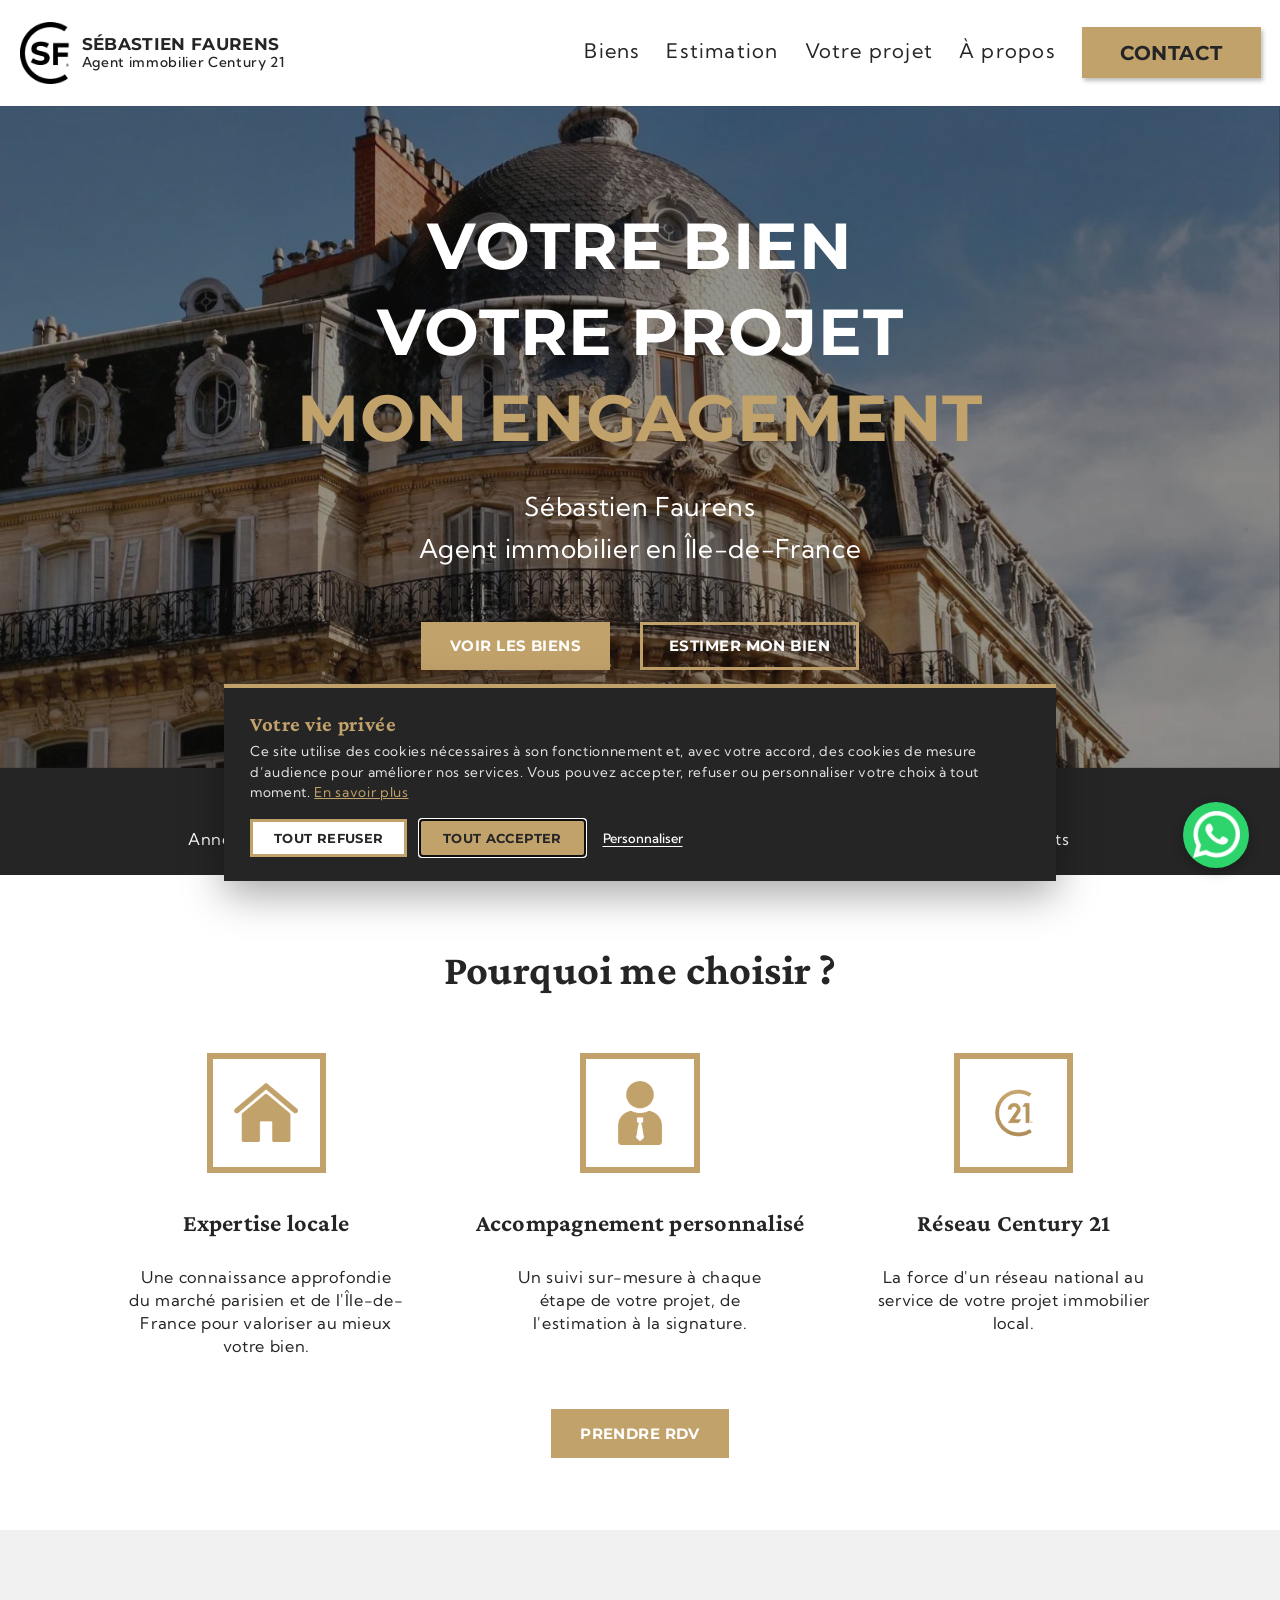
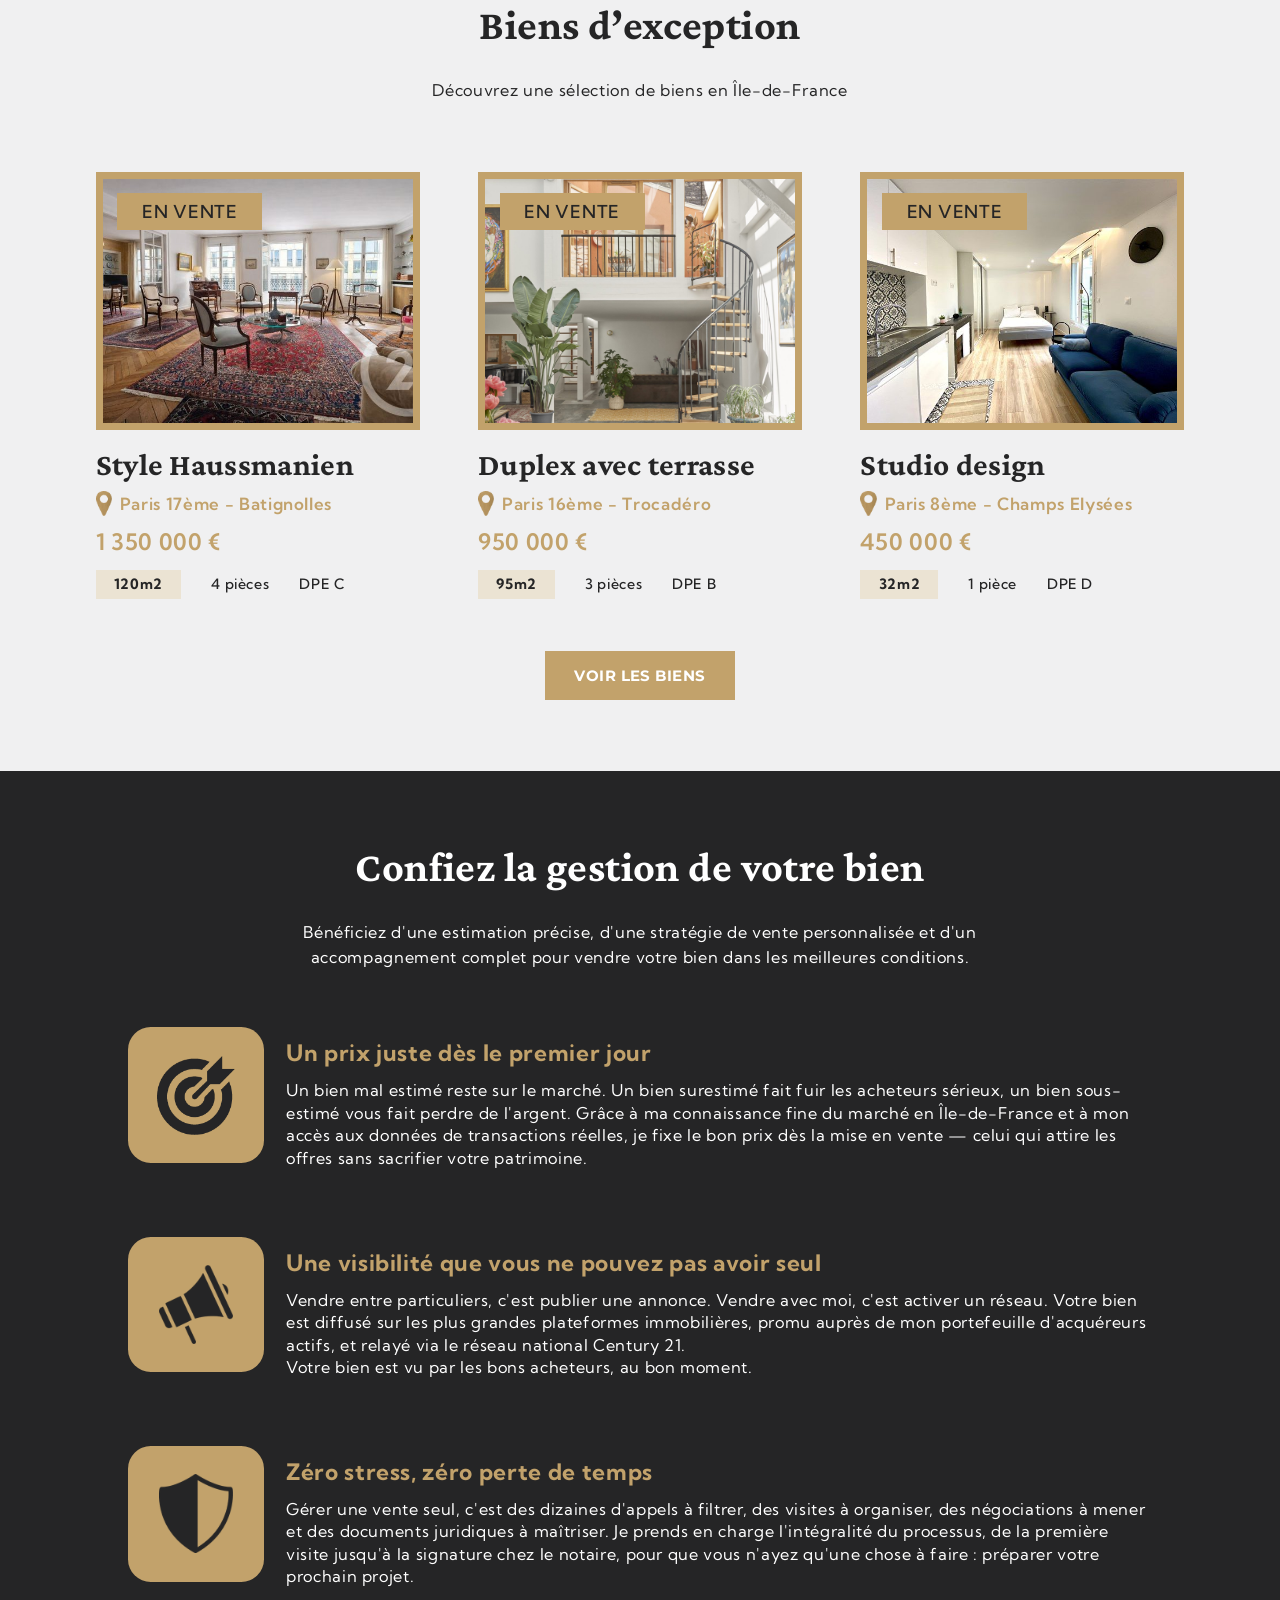
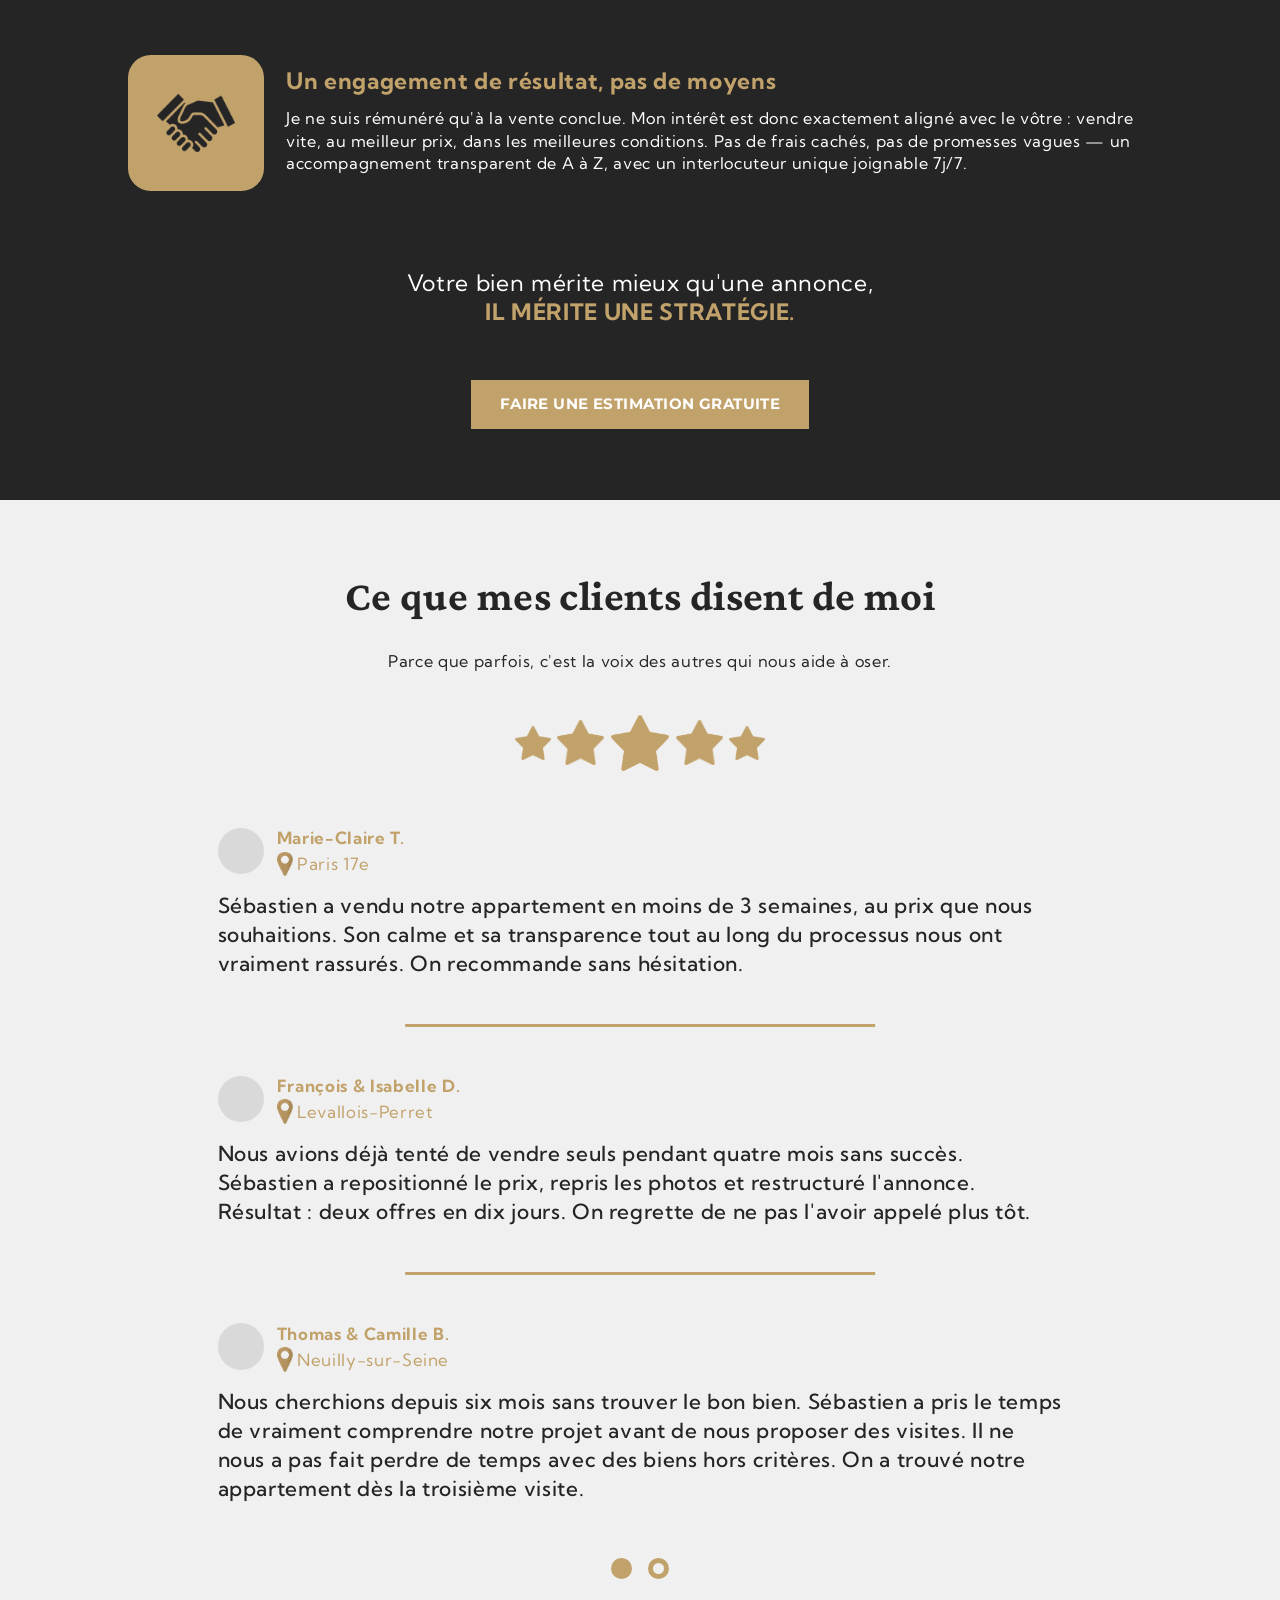
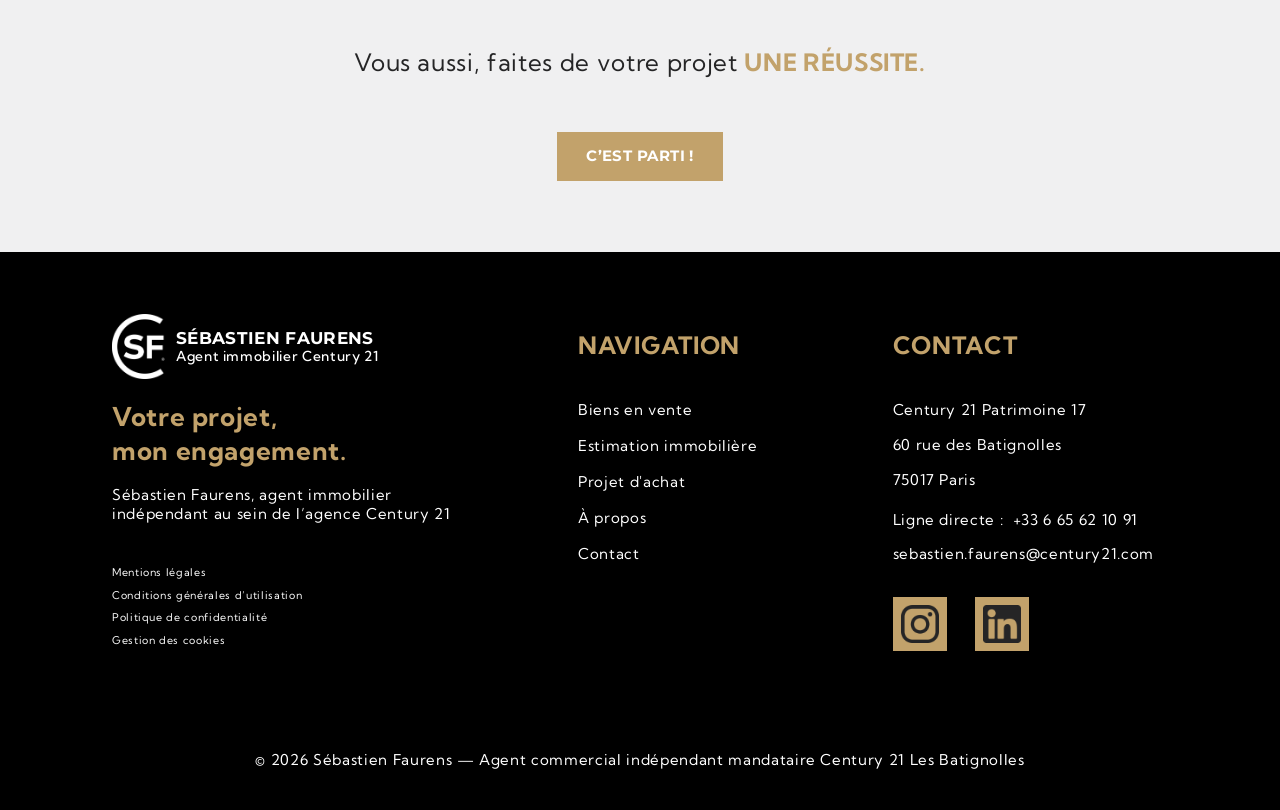
<file: index.html>
<!doctype html>
<html lang="fr">
<head>
  <meta charset="utf-8">
  <meta name="viewport" content="width=device-width, initial-scale=1">
  <title>Sébastien Faurens — Agent immobilier Century 21 à Paris et en Île-de-France</title>
  <meta name="description" content="Sébastien Faurens, agent immobilier Century 21 à Paris 17ème et en Île-de-France : vente, achat et estimation gratuite de votre bien.">
  <link rel="icon" href="assets/img/logo-sf-noir.png">
  <link rel="preload" href="assets/fonts/montserrat-latin-700-normal.woff2" as="font" type="font/woff2" crossorigin>
  <link rel="stylesheet" href="css/style.css">
</head>
<!-- Les textes et images de cette page se modifient dans le back-office (content/pages/accueil.json) -->
<body data-page="accueil" data-content="accueil" class="cms-loading">
  <header class="header" id="site-header"></header>

  <main>
    <section class="hero hero--center" data-bg="hero.image">
      <div class="container hero__content">
        <h1 class="hero__title"><span data-t="hero.titre"></span><br><span class="gold" data-t="hero.titre_or"></span></h1>
        <p class="hero__lead" data-t="hero.sous_titre"></p>
        <div class="hero__actions">
          <a href="biens.html" class="btn" data-t="hero.bouton_biens"></a>
          <a href="estimation.html" class="btn btn--outline" data-t="hero.bouton_estimation"></a>
        </div>
      </div>
    </section>

    <section class="stats" aria-label="Chiffres clés">
      <ul class="container" data-list="chiffres">
        <template><li><strong data-t="nombre"></strong><span data-t="libelle"></span></li></template>
      </ul>
    </section>

    <section class="section" id="pourquoi">
      <div class="container">
        <h2 class="title" data-t="pourquoi.titre"></h2>
        <div class="features" data-list="pourquoi.atouts">
          <template>
            <div class="feature">
              <div class="feature__icon"><img data-img="icone" alt=""></div>
              <h3 data-t="titre"></h3>
              <p data-t="texte"></p>
            </div>
          </template>
        </div>
        <div class="actions"><a href="contact.html" class="btn" data-t="pourquoi.bouton"></a></div>
      </div>
    </section>

    <section class="section section--light">
      <div class="container">
        <h2 class="title" data-t="selection.titre"></h2>
        <p class="subtitle" data-t="selection.sous_titre"></p>
        <div class="cards" id="selection"></div>
        <div class="actions"><a href="biens.html" class="btn" data-t="selection.bouton"></a></div>
      </div>
    </section>

    <section class="section section--dark">
      <div class="container">
        <h2 class="title" data-t="gestion.titre"></h2>
        <p class="subtitle" data-t="gestion.sous_titre"></p>
        <div class="benefits" data-list="gestion.avantages">
          <template>
            <div class="benefit">
              <div class="benefit__icon"><img data-img="icone" alt=""></div>
              <div>
                <h3 data-t="titre"></h3>
                <p data-t="texte"></p>
              </div>
            </div>
          </template>
        </div>
        <p class="punchline"><span data-t="gestion.phrase"></span><br><strong data-t="gestion.phrase_or"></strong></p>
        <div class="actions"><a href="estimation.html" class="btn" data-t="gestion.bouton"></a></div>
      </div>
    </section>

    <section class="section section--light">
      <div class="container">
        <h2 class="title" data-t="avis.titre"></h2>
        <p class="subtitle" data-t="avis.sous_titre"></p>
        <div class="stars" aria-label="5 étoiles sur 5">
          <img src="assets/icons/etoile.png" alt=""><img src="assets/icons/etoile.png" alt=""><img src="assets/icons/etoile.png" alt=""><img src="assets/icons/etoile.png" alt=""><img src="assets/icons/etoile.png" alt="">
        </div>
        <div class="reviews">
          <div class="reviews__list"></div>
          <div class="dots"></div>
        </div>
        <p class="cta-line"><span data-t="avis.phrase"></span> <strong data-t="avis.phrase_or"></strong></p>
        <div class="actions"><a href="contact.html" class="btn" data-t="avis.bouton"></a></div>
      </div>
    </section>
  </main>

  <footer class="footer" id="site-footer"></footer>
  <script src="js/cms.js" defer></script>
  <script src="js/layout.js" defer></script>
  <script src="js/main.js" defer></script>
  <script src="js/animations.js" defer></script>
  <script src="js/cookies.js" defer></script>
</body>
</html>
</file>
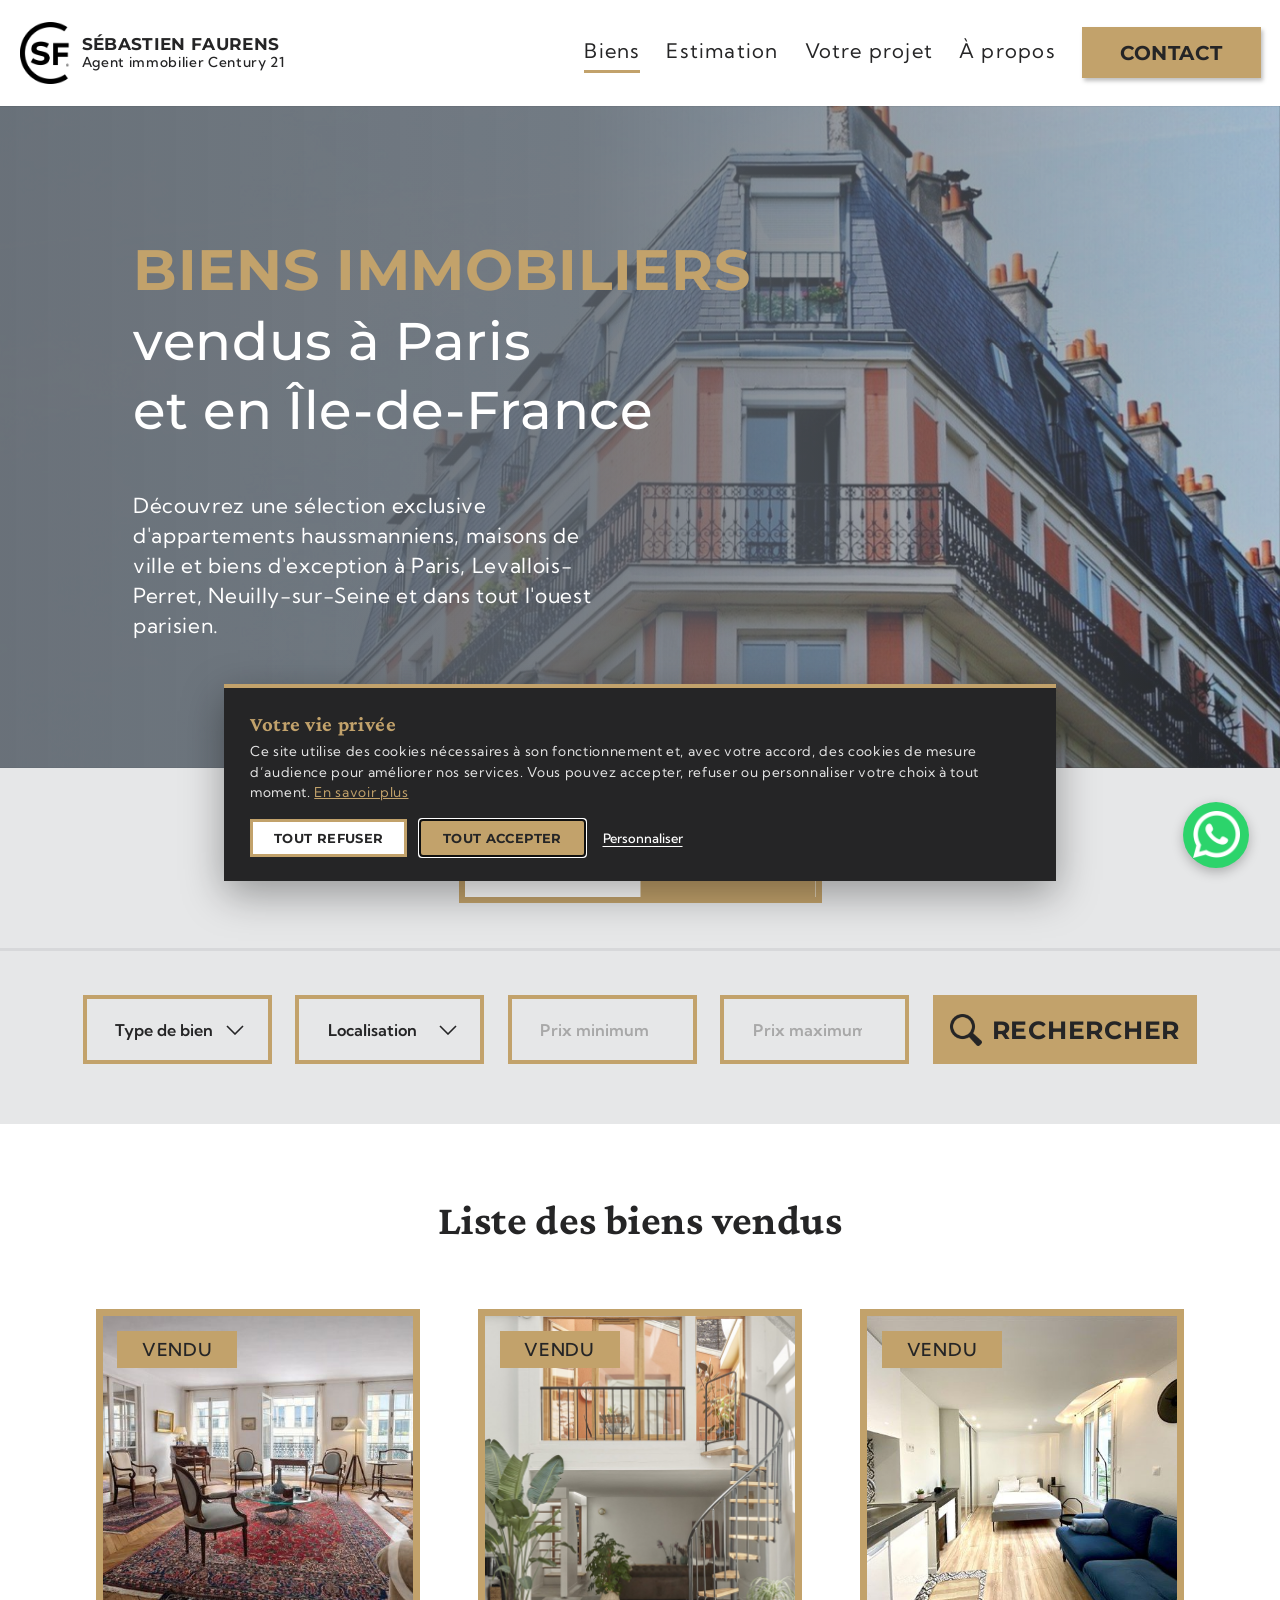
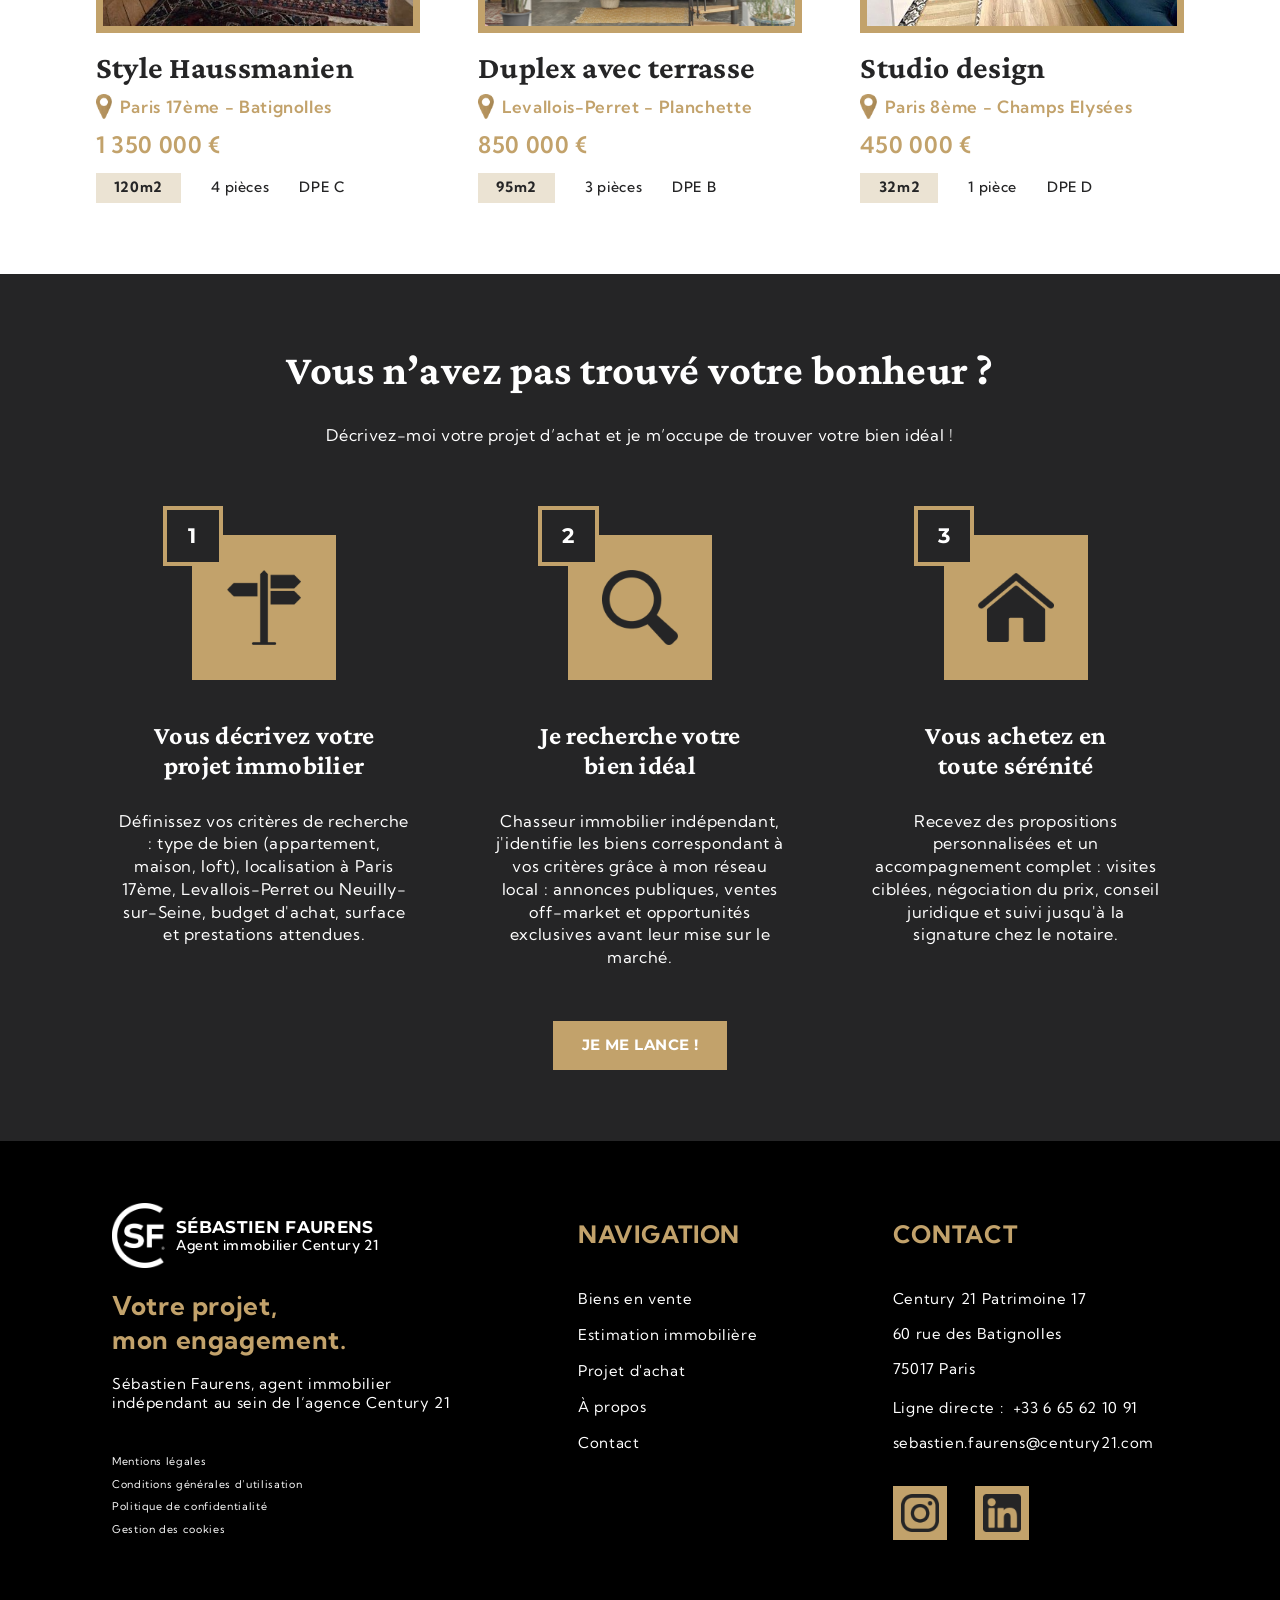
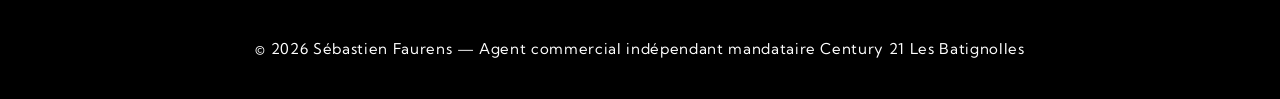
<file: biens-vendus.html>
<!doctype html>
<html lang="fr">
<head>
  <meta charset="utf-8">
  <meta name="viewport" content="width=device-width, initial-scale=1">
  <title>Biens immobiliers vendus à Paris et en Île-de-France — Sébastien Faurens</title>
  <meta name="description" content="Biens immobiliers vendus par Sébastien Faurens à Paris, Levallois-Perret, Neuilly-sur-Seine et dans l'ouest parisien.">
  <link rel="icon" href="assets/img/logo-sf-noir.png">
  <link rel="preload" href="assets/fonts/montserrat-latin-700-normal.woff2" as="font" type="font/woff2" crossorigin>
  <link rel="stylesheet" href="css/style.css">
</head>
<!-- Les textes et images de cette page se modifient dans le back-office (content/pages/biens.json) -->
<body data-page="biens" data-content="biens" class="cms-loading">
  <header class="header" id="site-header"></header>

  <main>
    <section class="hero hero--grey" data-bg="hero.image">
      <div class="container hero__content">
        <h1 class="hero__title hero__title--left"><span class="gold" data-t="hero.titre_or"></span><span class="light" data-t="hero.titre_vendus"></span></h1>
        <p class="hero__text" data-t="hero.texte"></p>
      </div>
    </section>

    <div class="tabs-band">
      <nav class="tabs is-vendus" aria-label="Statut des biens">
        <a href="biens.html" data-statut="vente">En vente</a>
        <a href="biens-vendus.html" data-statut="vendu" aria-current="page">Vendus</a>
      </nav>
      <div class="filters-band">
        <form class="filters" id="filtres" role="search">
          <label class="field-box"><span class="sr-only">Type de bien</span>
            <select name="type"><option value="">Type de bien</option></select>
          </label>
          <label class="field-box"><span class="sr-only">Localisation</span>
            <select name="ville"><option value="">Localisation</option></select>
          </label>
          <label class="field-box"><span class="sr-only">Prix minimum</span>
            <input type="number" name="min" min="0" step="10000" placeholder="Prix minimum">
          </label>
          <label class="field-box"><span class="sr-only">Prix maximum</span>
            <input type="number" name="max" min="0" step="10000" placeholder="Prix maximum">
          </label>
          <button class="btn" type="submit"><img src="assets/icons/loupe.png" alt="">Rechercher</button>
        </form>
      </div>
    </div>

    <section class="section" id="liste">
      <div class="container">
        <h2 class="title" data-t="liste.titre_vendus"></h2>
        <div class="cards cards--list" id="liste-biens" data-statut="vendu" aria-live="polite"></div>
        <nav class="pagination" id="pagination" aria-label="Pages" hidden></nav>
      </div>
    </section>

    <section class="section section--dark" id="projet">
      <div class="container">
        <h2 class="title" data-t="projet.titre"></h2>
        <p class="subtitle" data-t="projet.sous_titre"></p>
        <div class="steps" data-list="projet.etapes">
          <template>
            <div class="step-card">
              <div class="step-card__icon"><span class="step-card__num"></span><img data-img="icone" alt=""></div>
              <h3 data-t="titre"></h3>
              <p data-t="texte"></p>
            </div>
          </template>
        </div>
        <div class="actions"><a href="contact.html?projet=achat" class="btn" data-t="projet.bouton"></a></div>
      </div>
    </section>
  </main>

  <footer class="footer" id="site-footer"></footer>
  <script src="js/cms.js" defer></script>
  <script src="js/layout.js" defer></script>
  <script src="js/main.js" defer></script>
  <script src="js/animations.js" defer></script>
  <script src="js/cookies.js" defer></script>
</body>
</html>
</file>
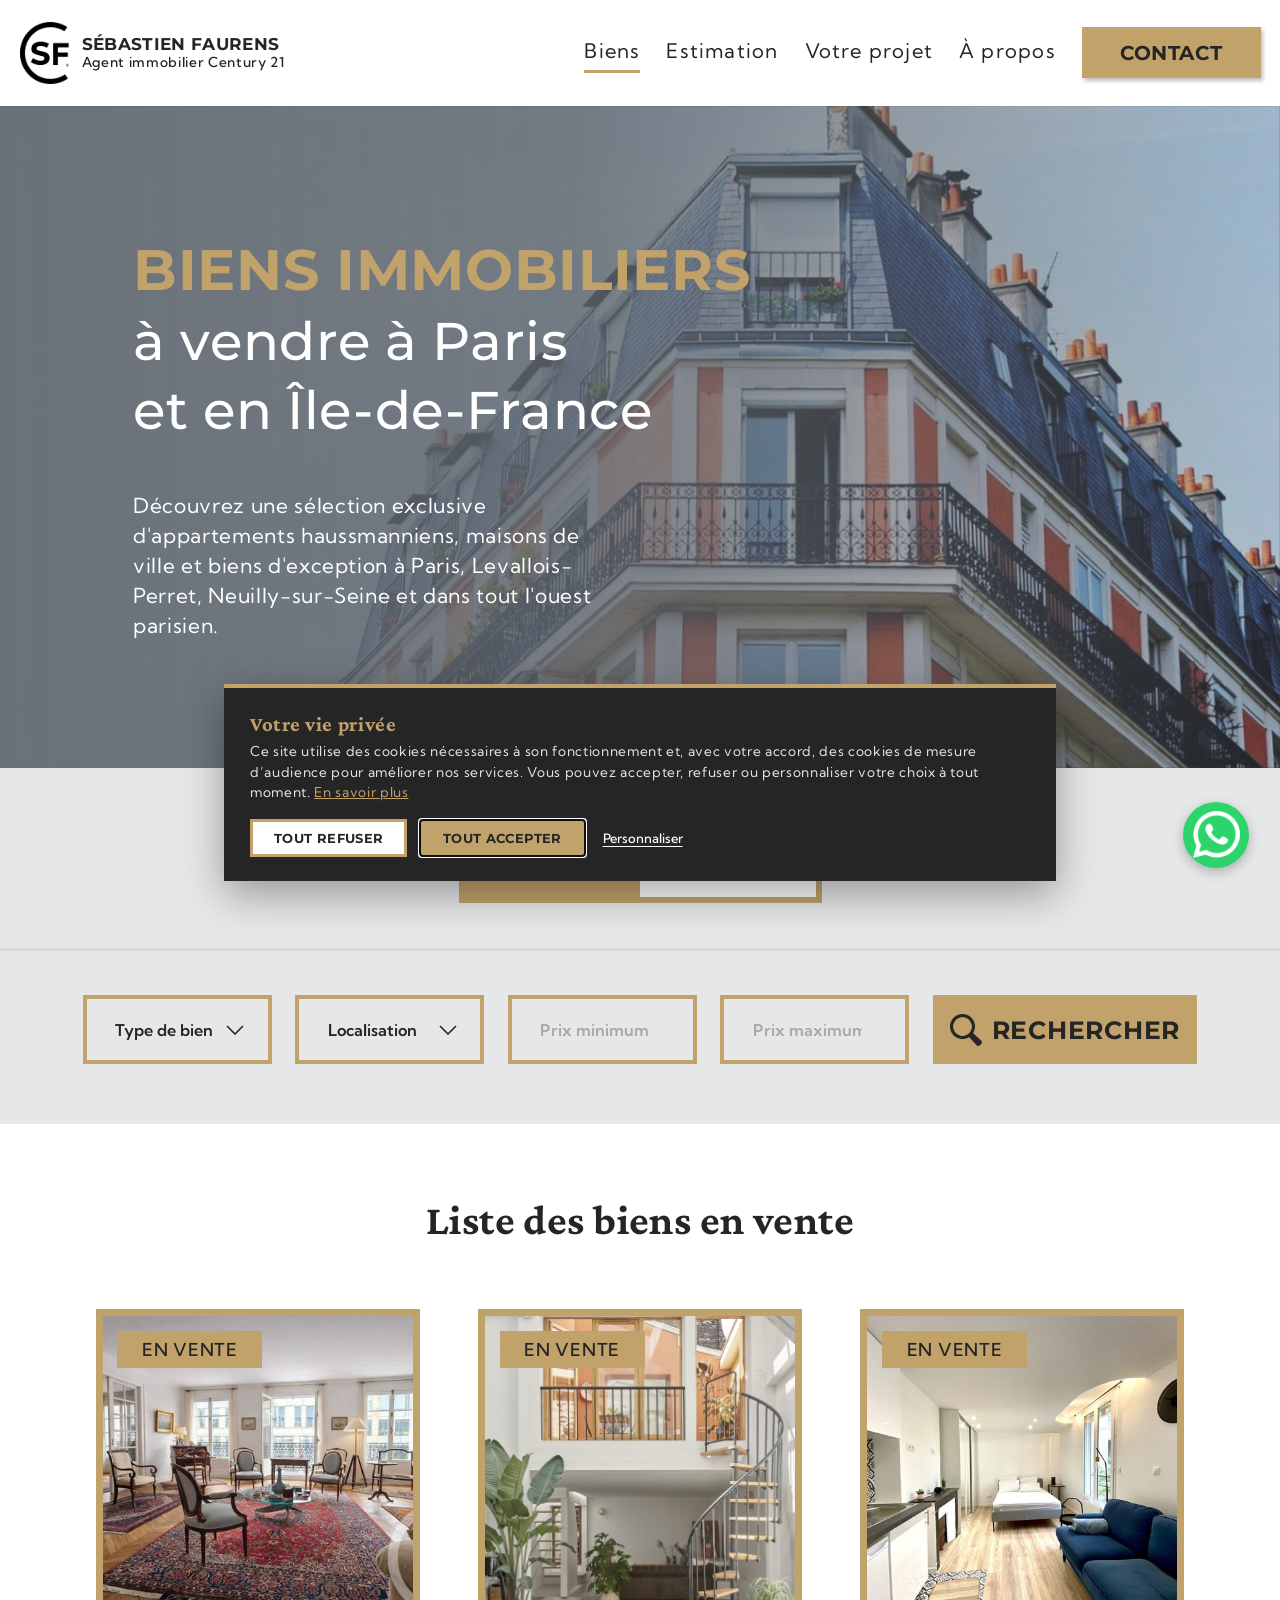
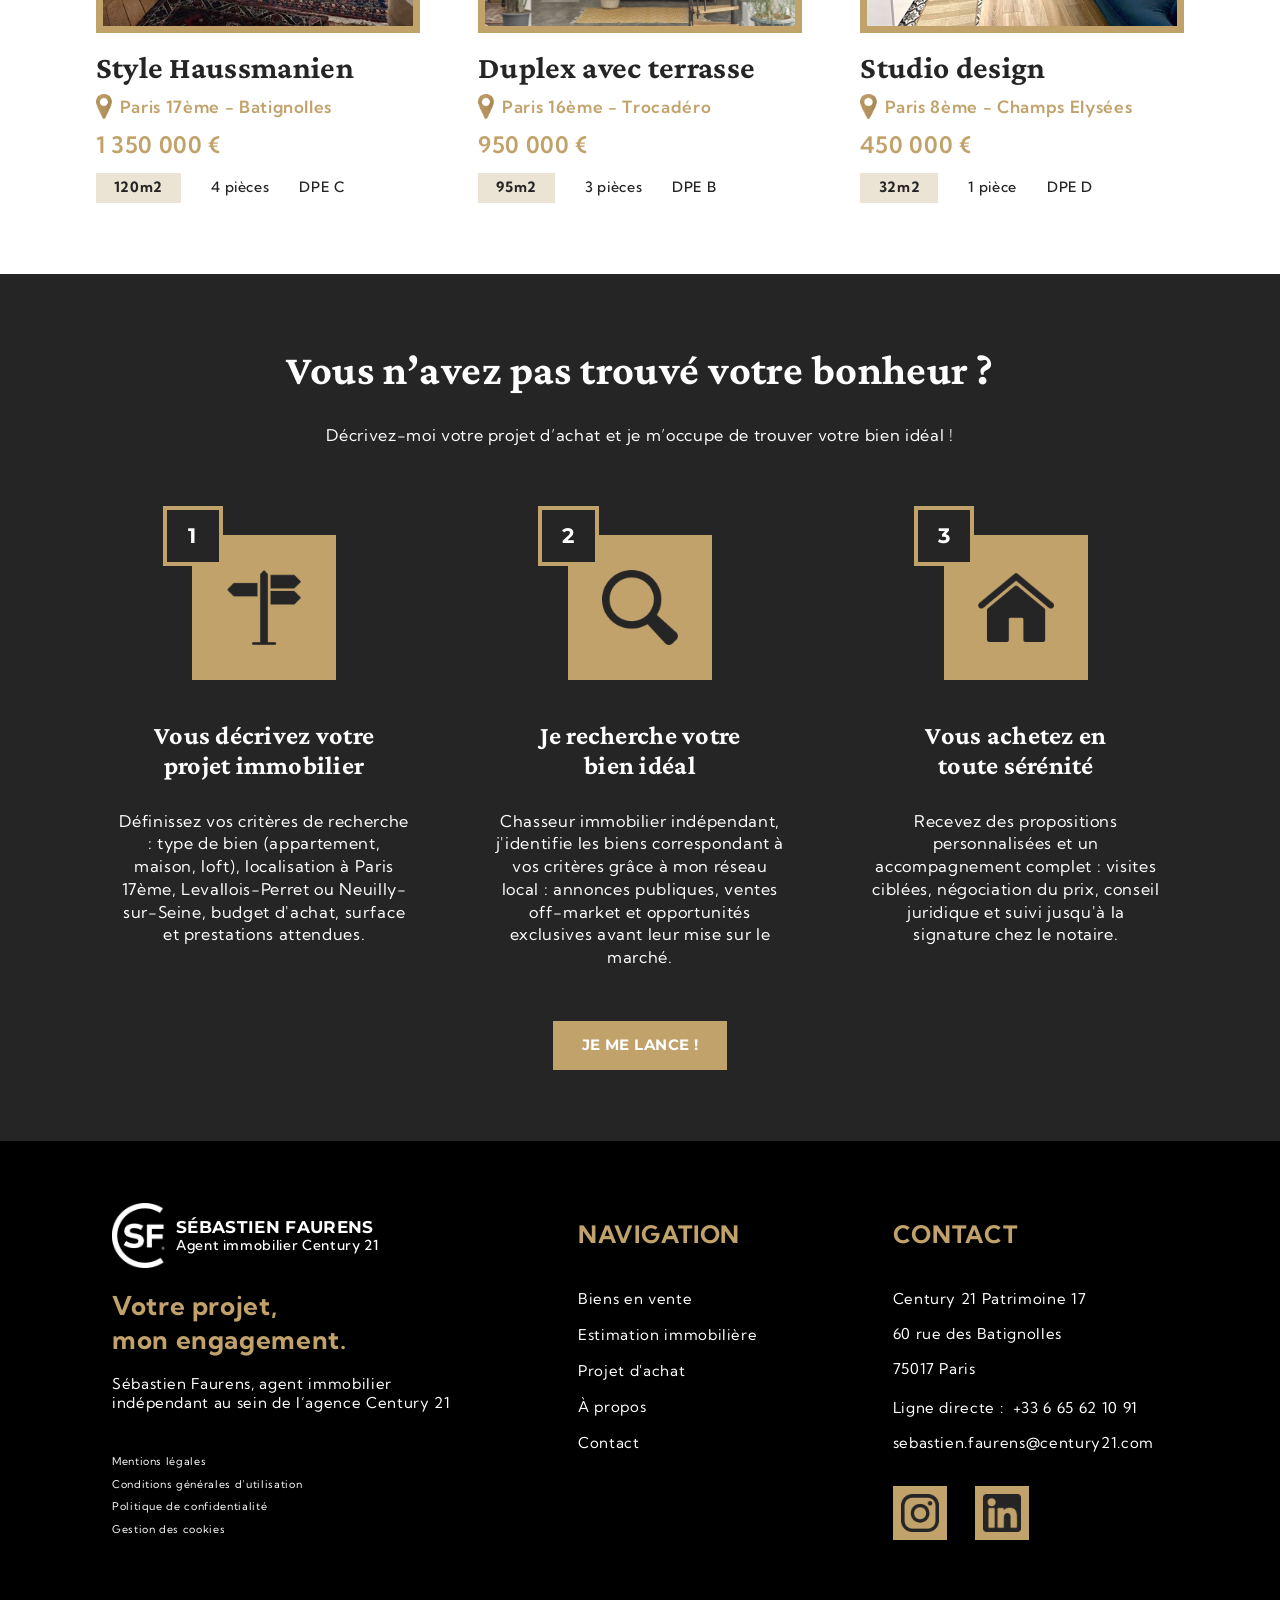
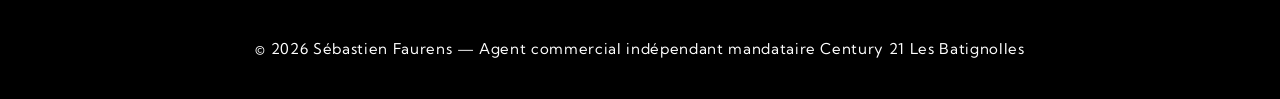
<file: biens.html>
<!doctype html>
<html lang="fr">
<head>
  <meta charset="utf-8">
  <meta name="viewport" content="width=device-width, initial-scale=1">
  <title>Biens immobiliers à vendre à Paris et en Île-de-France — Sébastien Faurens</title>
  <meta name="description" content="Appartements haussmanniens, maisons de ville et biens d'exception à vendre à Paris, Levallois-Perret, Neuilly-sur-Seine et dans l'ouest parisien.">
  <link rel="icon" href="assets/img/logo-sf-noir.png">
  <link rel="preload" href="assets/fonts/montserrat-latin-700-normal.woff2" as="font" type="font/woff2" crossorigin>
  <link rel="stylesheet" href="css/style.css">
</head>
<!-- Les textes et images de cette page se modifient dans le back-office (content/pages/biens.json) -->
<body data-page="biens" data-content="biens" class="cms-loading">
  <header class="header" id="site-header"></header>

  <main>
    <section class="hero hero--grey" data-bg="hero.image">
      <div class="container hero__content">
        <h1 class="hero__title hero__title--left"><span class="gold" data-t="hero.titre_or"></span><span class="light" data-t="hero.titre_vente"></span></h1>
        <p class="hero__text" data-t="hero.texte"></p>
      </div>
    </section>

    <div class="tabs-band">
      <nav class="tabs" aria-label="Statut des biens">
        <a href="biens.html" data-statut="vente" aria-current="page">En vente</a>
        <a href="biens-vendus.html" data-statut="vendu">Vendus</a>
      </nav>
      <div class="filters-band">
        <form class="filters" id="filtres" role="search">
          <label class="field-box"><span class="sr-only">Type de bien</span>
            <select name="type"><option value="">Type de bien</option></select>
          </label>
          <label class="field-box"><span class="sr-only">Localisation</span>
            <select name="ville"><option value="">Localisation</option></select>
          </label>
          <label class="field-box"><span class="sr-only">Prix minimum</span>
            <input type="number" name="min" min="0" step="10000" placeholder="Prix minimum">
          </label>
          <label class="field-box"><span class="sr-only">Prix maximum</span>
            <input type="number" name="max" min="0" step="10000" placeholder="Prix maximum">
          </label>
          <button class="btn" type="submit"><img src="assets/icons/loupe.png" alt="">Rechercher</button>
        </form>
      </div>
    </div>

    <section class="section" id="liste">
      <div class="container">
        <h2 class="title" data-t="liste.titre_vente"></h2>
        <div class="cards cards--list" id="liste-biens" data-statut="vente" aria-live="polite"></div>
        <nav class="pagination" id="pagination" aria-label="Pages" hidden></nav>
      </div>
    </section>

    <section class="section section--dark" id="projet">
      <div class="container">
        <h2 class="title" data-t="projet.titre"></h2>
        <p class="subtitle" data-t="projet.sous_titre"></p>
        <div class="steps" data-list="projet.etapes">
          <template>
            <div class="step-card">
              <div class="step-card__icon"><span class="step-card__num"></span><img data-img="icone" alt=""></div>
              <h3 data-t="titre"></h3>
              <p data-t="texte"></p>
            </div>
          </template>
        </div>
        <div class="actions"><a href="contact.html?projet=achat" class="btn" data-t="projet.bouton"></a></div>
      </div>
    </section>
  </main>

  <footer class="footer" id="site-footer"></footer>
  <script src="js/cms.js" defer></script>
  <script src="js/layout.js" defer></script>
  <script src="js/main.js" defer></script>
  <script src="js/animations.js" defer></script>
  <script src="js/cookies.js" defer></script>
</body>
</html>
</file>
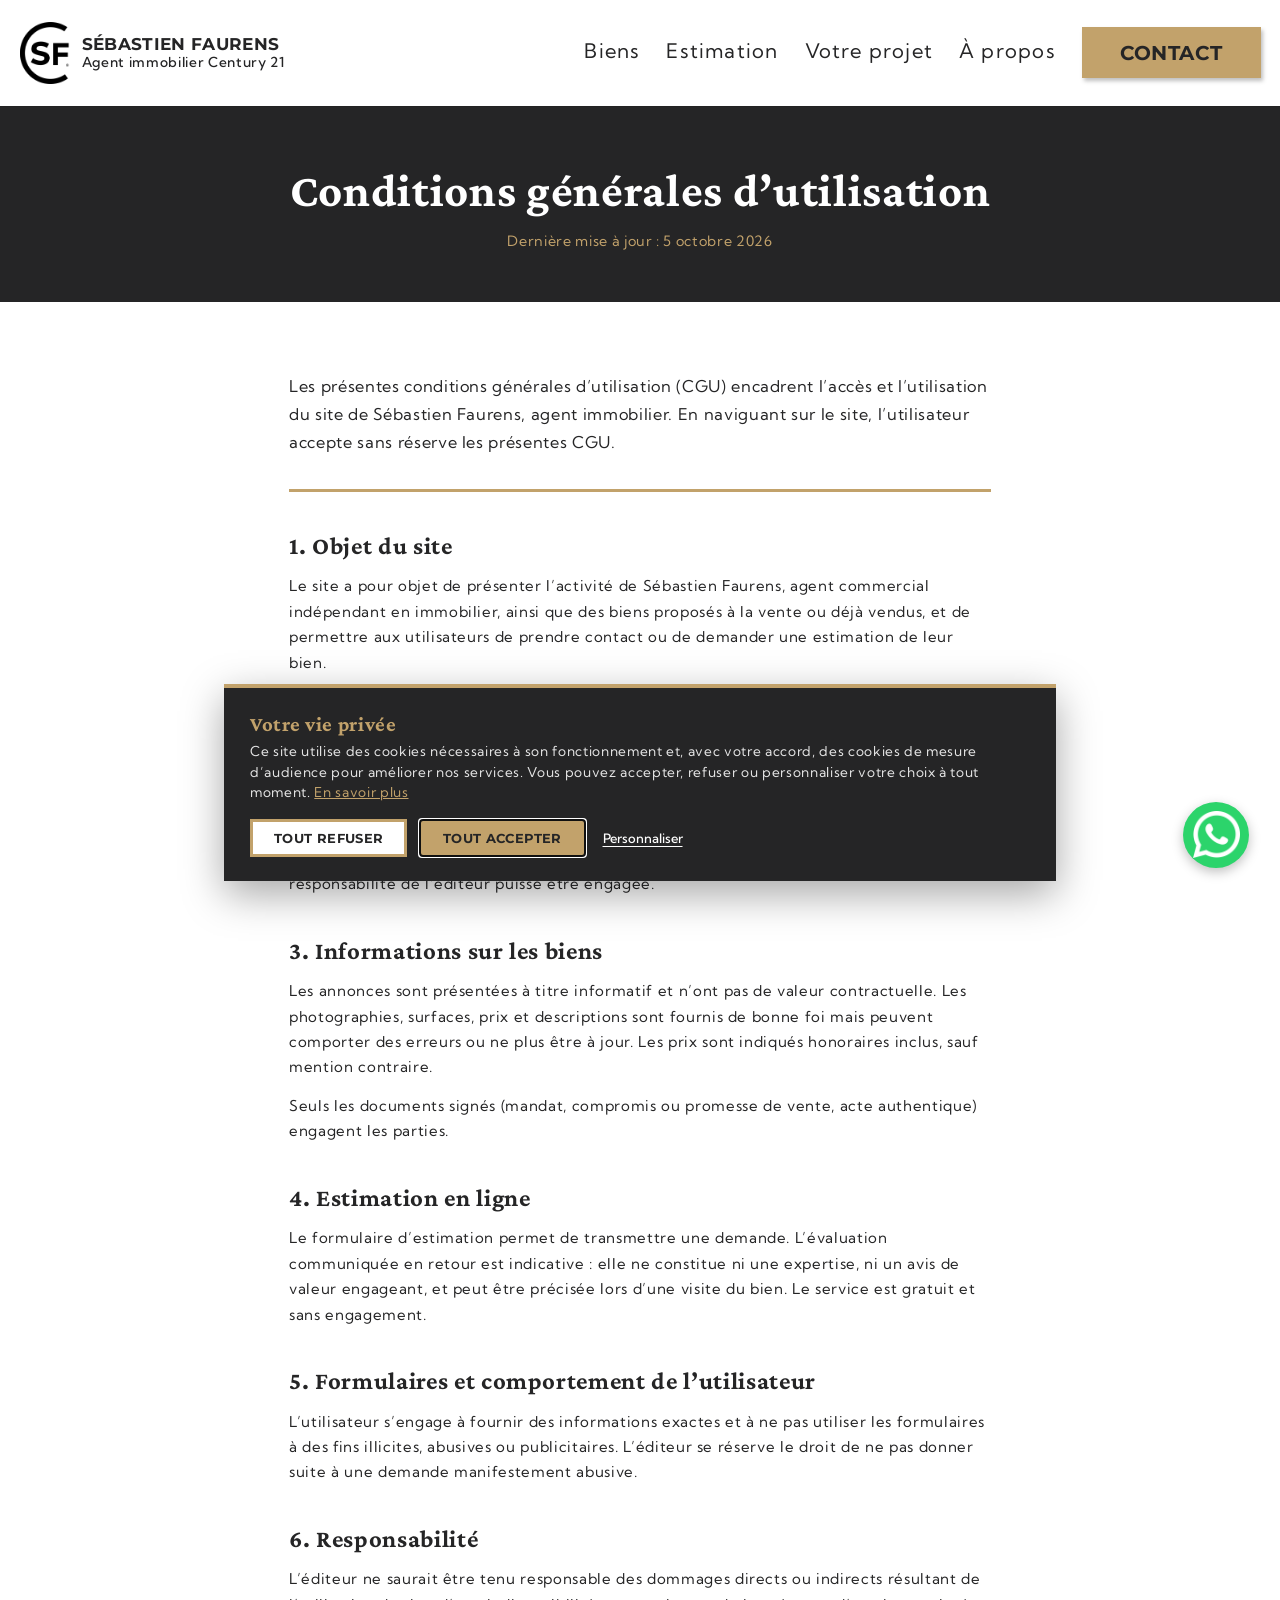
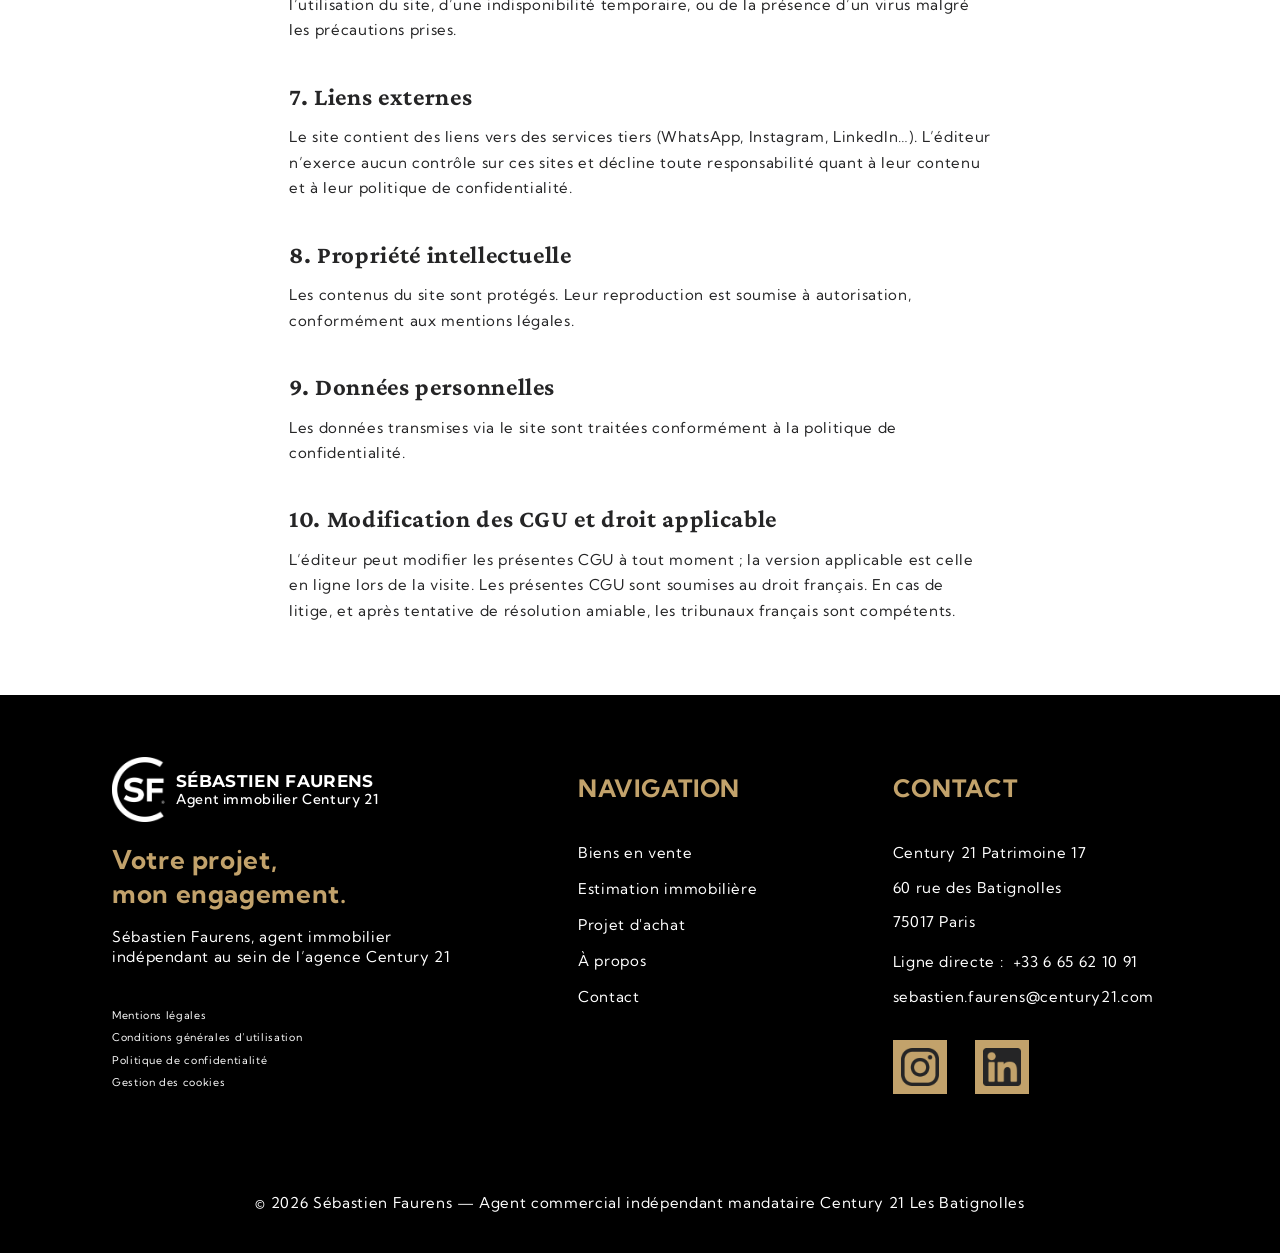
<file: cgu.html>
<!doctype html>
<html lang="fr">
<head>
  <meta charset="utf-8">
  <meta name="viewport" content="width=device-width, initial-scale=1">
  <title>Conditions générales d’utilisation — Sébastien Faurens</title>
  <meta name="description" content="Conditions générales d’utilisation du site de Sébastien Faurens, agent immobilier Century 21.">
  <link rel="icon" href="assets/img/logo-sf-noir.png">
  <link rel="stylesheet" href="css/style.css">
</head>
<!-- Le contenu de cette page se modifie dans le back-office (content/pages/cgu.json) -->
<body data-page="legal" data-content="cgu" class="cms-loading">
  <header class="header" id="site-header"></header>

  <main>
    <section class="legal-hero">
      <div class="container">
        <h1 data-t="titre"></h1>
        <p class="legal-hero__date">Dernière mise à jour : <span data-t="mise_a_jour"></span></p>
      </div>
    </section>

    <article class="section legal">
      <div class="legal__content">
        <div class="legal__intro" data-p="introduction"></div>
        <div data-list="sections">
          <template>
            <section class="legal__section">
              <h2 data-t="titre"></h2>
              <div data-p="texte"></div>
            </section>
          </template>
        </div>
      </div>
    </article>
  </main>

  <footer class="footer" id="site-footer"></footer>
  <script src="js/cms.js" defer></script>
  <script src="js/layout.js" defer></script>
  <script src="js/main.js" defer></script>
  <script src="js/animations.js" defer></script>
  <script src="js/cookies.js" defer></script>
</body>
</html>
</file>
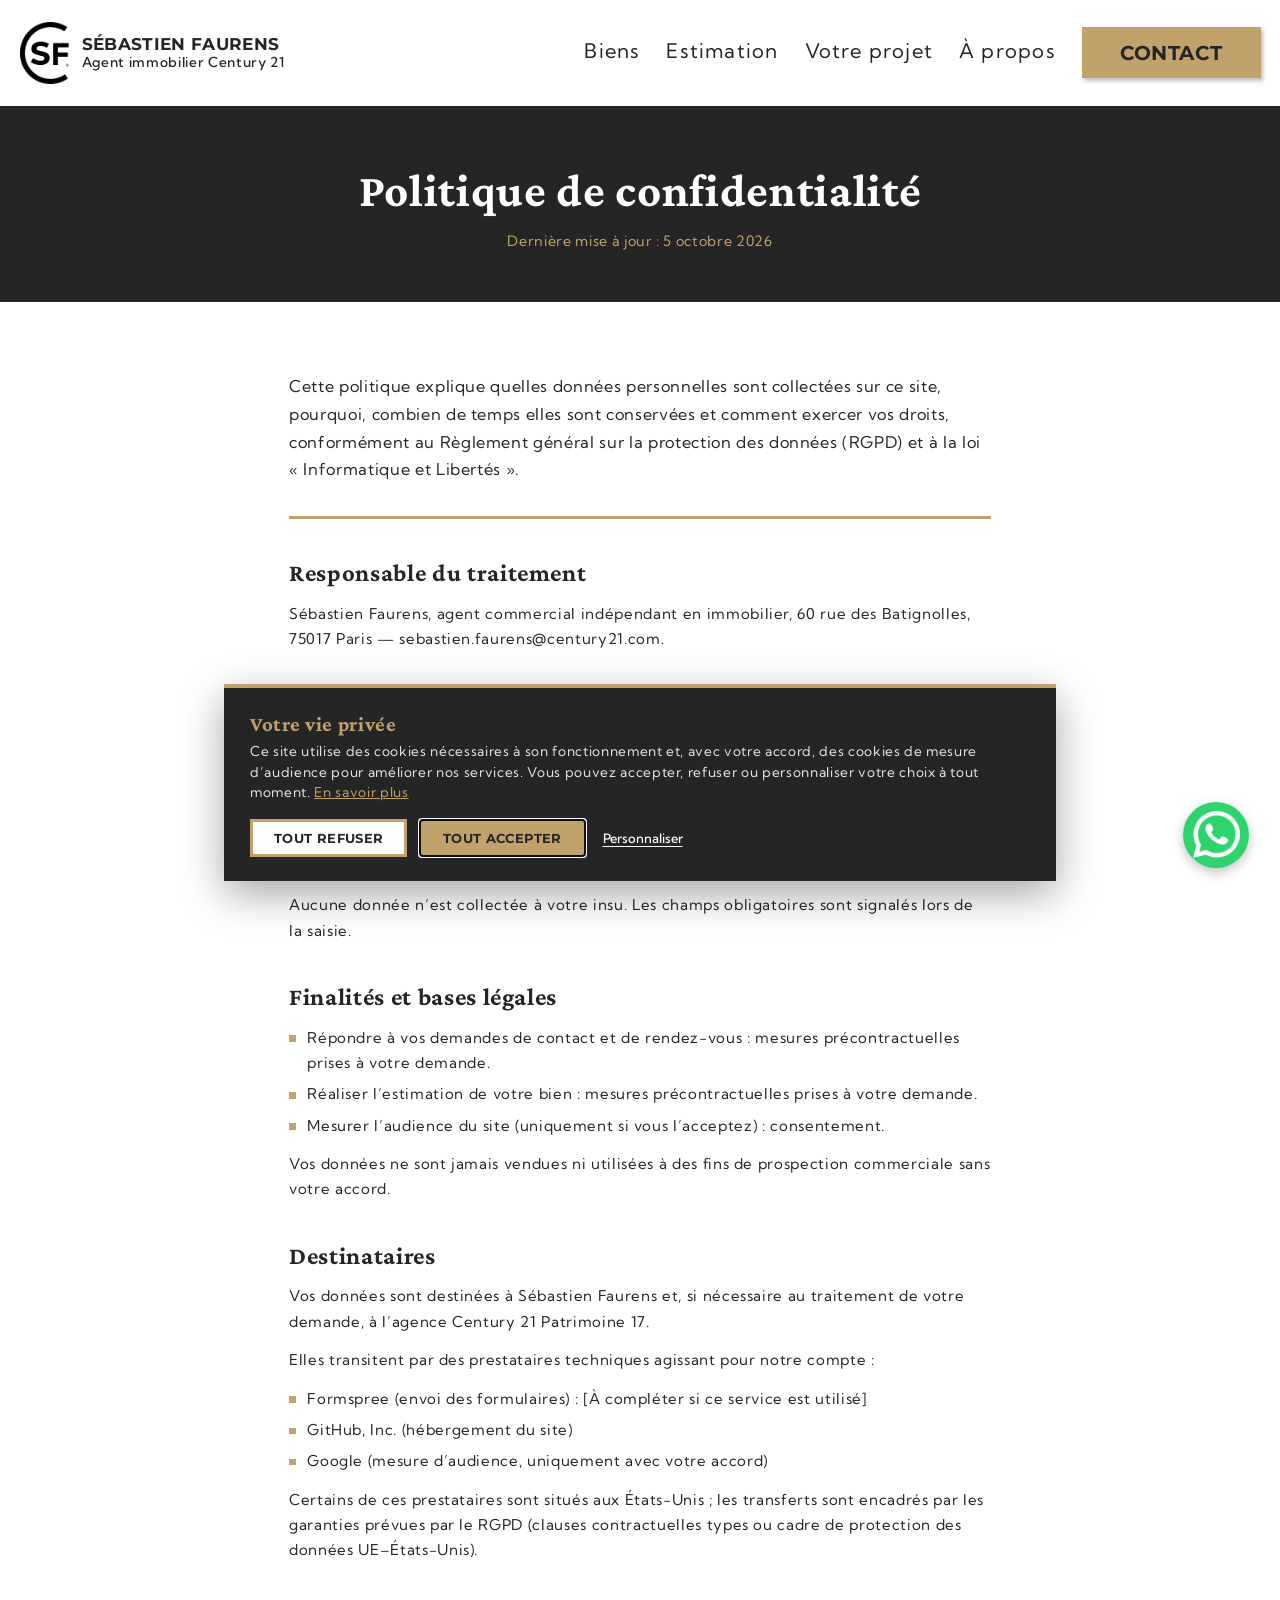
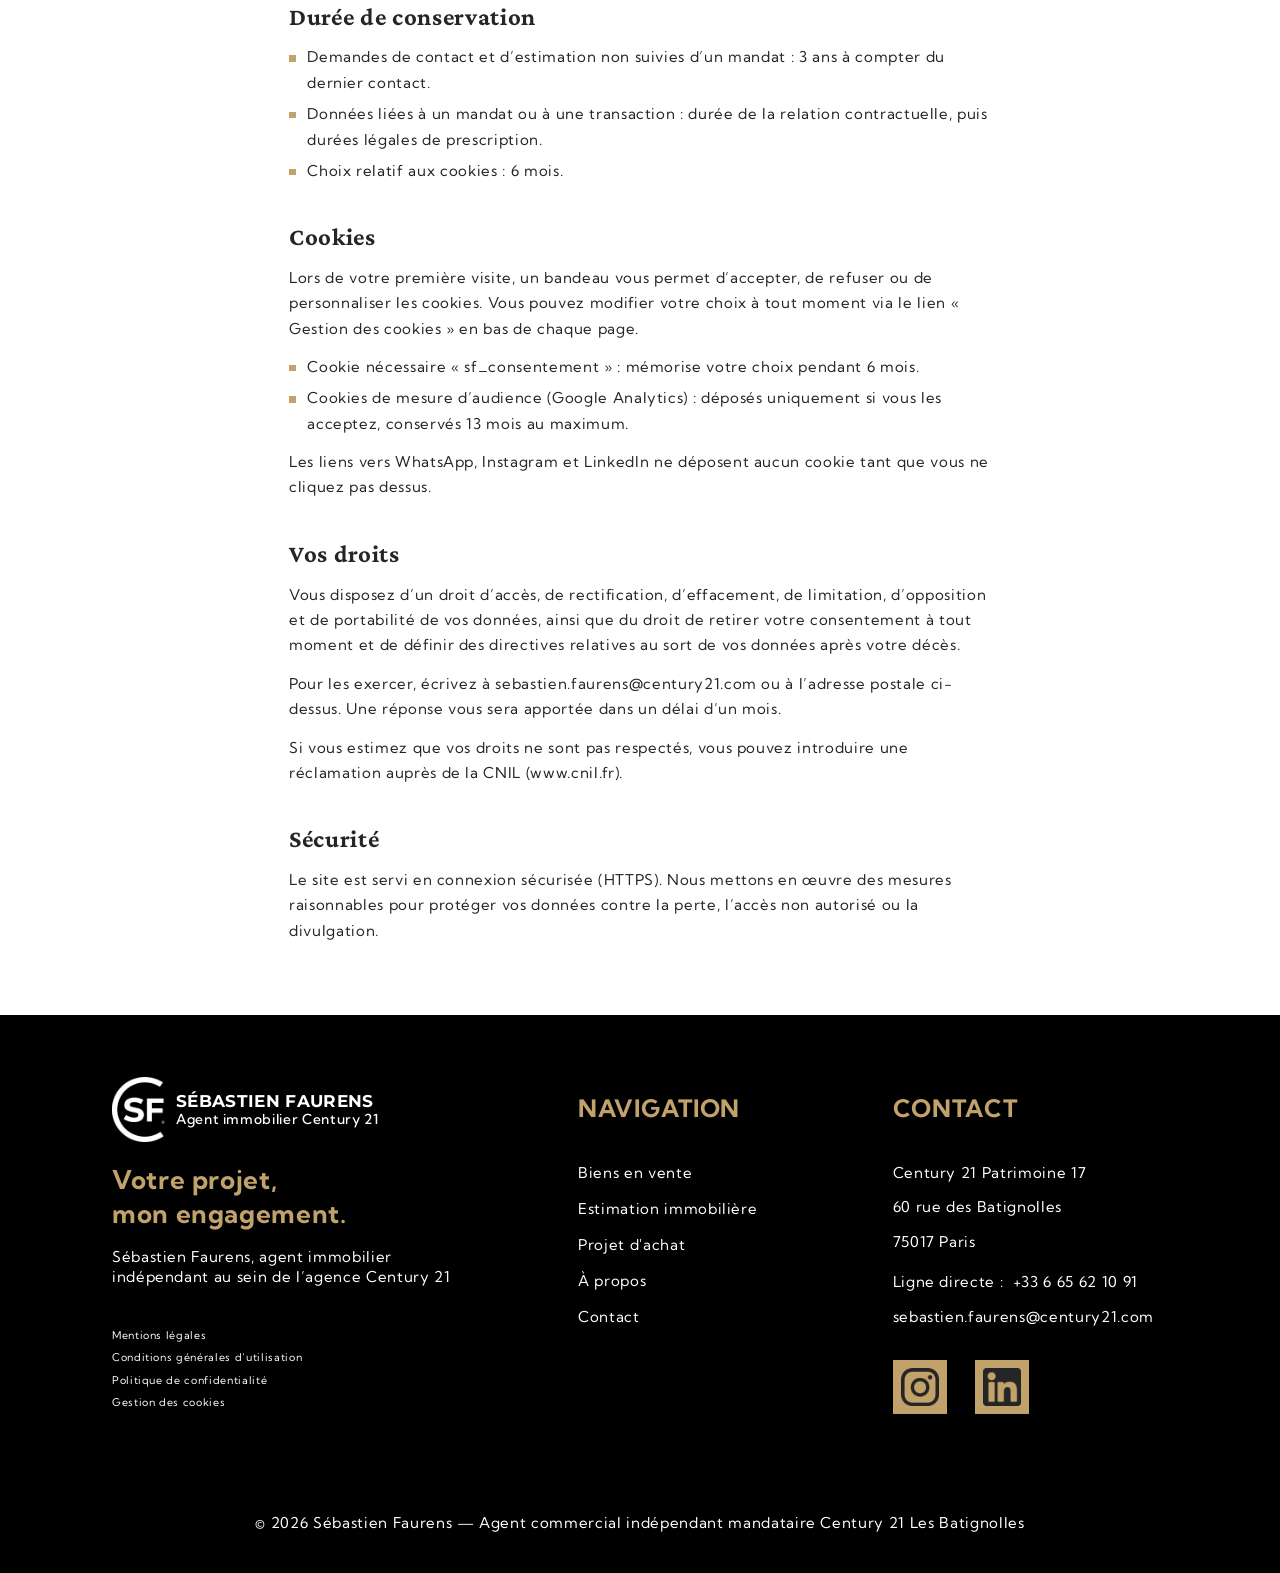
<file: confidentialite.html>
<!doctype html>
<html lang="fr">
<head>
  <meta charset="utf-8">
  <meta name="viewport" content="width=device-width, initial-scale=1">
  <title>Politique de confidentialité — Sébastien Faurens</title>
  <meta name="description" content="Politique de confidentialité et gestion des cookies du site de Sébastien Faurens, agent immobilier Century 21.">
  <link rel="icon" href="assets/img/logo-sf-noir.png">
  <link rel="stylesheet" href="css/style.css">
</head>
<!-- Le contenu de cette page se modifie dans le back-office (content/pages/confidentialite.json) -->
<body data-page="legal" data-content="confidentialite" class="cms-loading">
  <header class="header" id="site-header"></header>

  <main>
    <section class="legal-hero">
      <div class="container">
        <h1 data-t="titre"></h1>
        <p class="legal-hero__date">Dernière mise à jour : <span data-t="mise_a_jour"></span></p>
      </div>
    </section>

    <article class="section legal">
      <div class="legal__content">
        <div class="legal__intro" data-p="introduction"></div>
        <div data-list="sections">
          <template>
            <section class="legal__section">
              <h2 data-t="titre"></h2>
              <div data-p="texte"></div>
            </section>
          </template>
        </div>
      </div>
    </article>
  </main>

  <footer class="footer" id="site-footer"></footer>
  <script src="js/cms.js" defer></script>
  <script src="js/layout.js" defer></script>
  <script src="js/main.js" defer></script>
  <script src="js/animations.js" defer></script>
  <script src="js/cookies.js" defer></script>
</body>
</html>
</file>
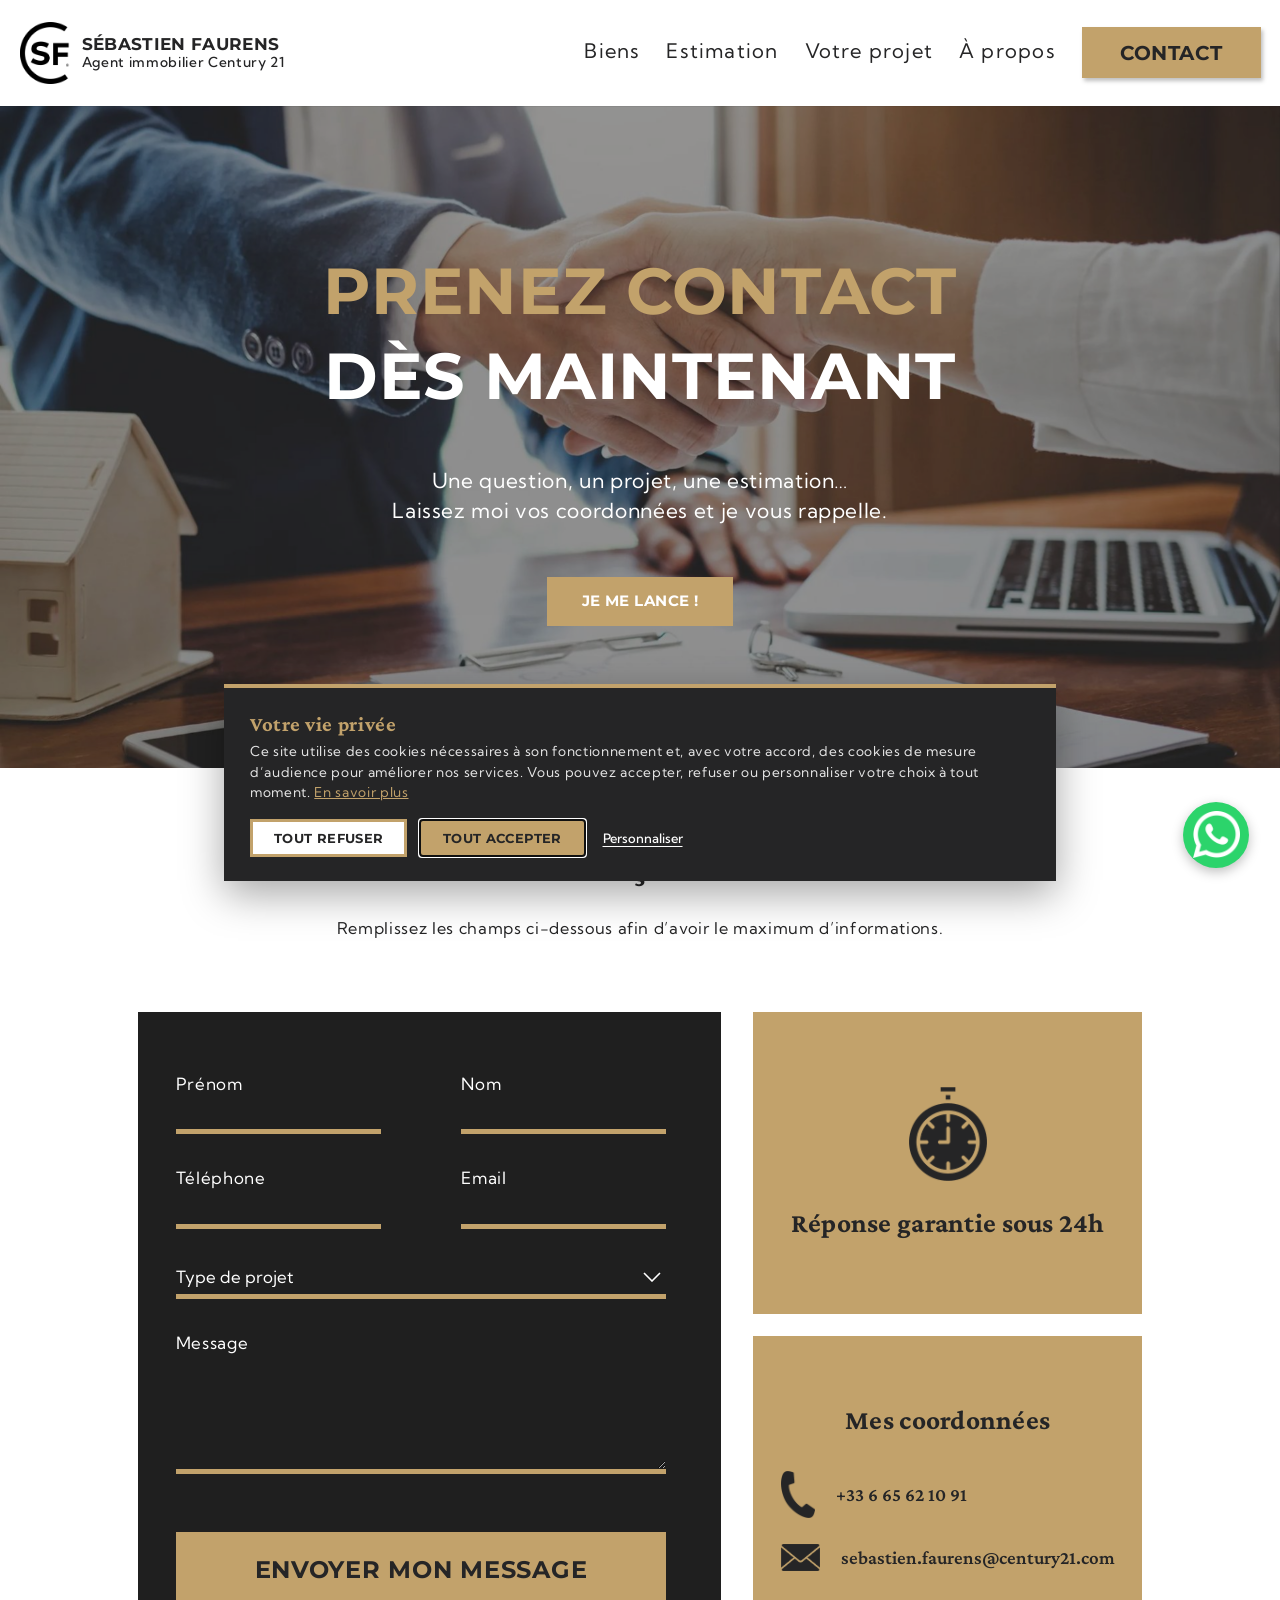
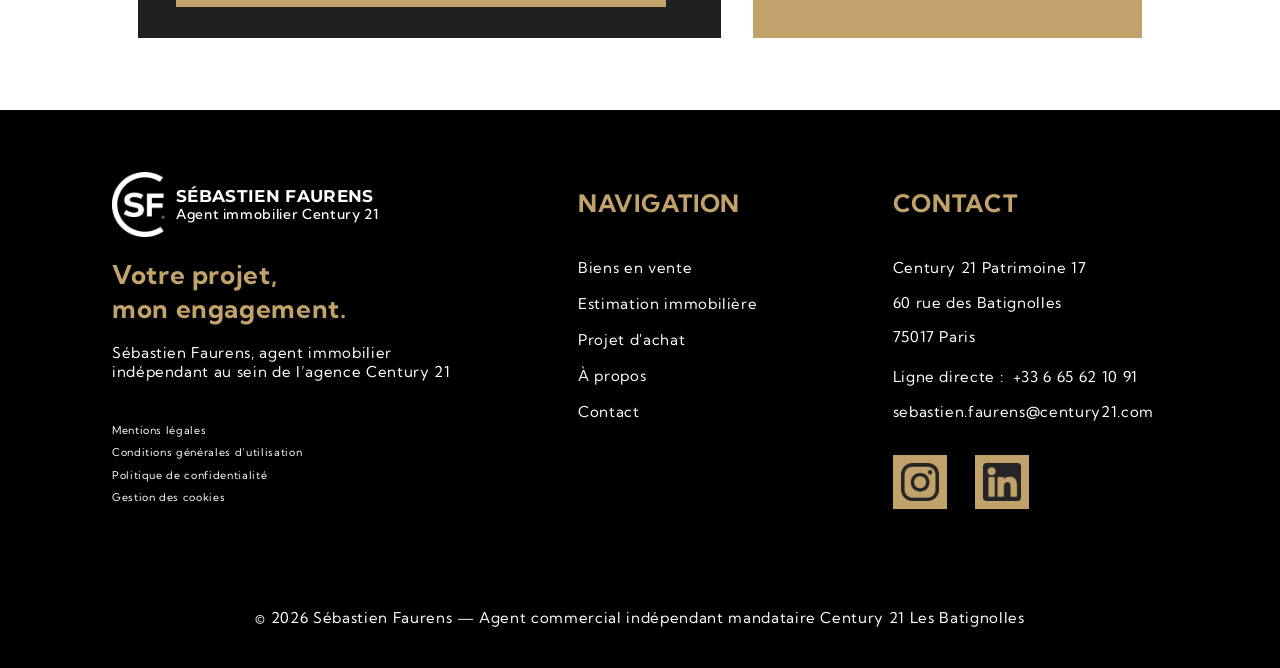
<file: contact.html>
<!doctype html>
<html lang="fr">
<head>
  <meta charset="utf-8">
  <meta name="viewport" content="width=device-width, initial-scale=1">
  <title>Contact — Sébastien Faurens, agent immobilier Century 21</title>
  <meta name="description" content="Une question, un projet, une estimation ? Contactez Sébastien Faurens, agent immobilier Century 21 à Paris 17ème. Réponse garantie sous 24h.">
  <link rel="icon" href="assets/img/logo-sf-noir.png">
  <link rel="preload" href="assets/fonts/montserrat-latin-700-normal.woff2" as="font" type="font/woff2" crossorigin>
  <link rel="stylesheet" href="css/style.css">
</head>
<!-- Les textes et images de cette page se modifient dans le back-office (content/pages/contact.json) -->
<body data-page="contact" data-content="contact" class="cms-loading">
  <header class="header" id="site-header"></header>

  <main>
    <section class="hero hero--center" data-bg="hero.image">
      <div class="container hero__content">
        <h1 class="hero__title"><span class="gold" data-t="hero.titre_or"></span><br><span data-t="hero.titre"></span></h1>
        <p class="hero__text" data-t="hero.texte"></p>
        <div class="hero__actions"><a href="#formulaire" class="btn" data-t="hero.bouton"></a></div>
      </div>
    </section>

    <section class="section" id="formulaire">
      <h2 class="title" data-t="formulaire.titre"></h2>
      <p class="subtitle" data-t="formulaire.sous_titre"></p>

      <div class="contact-grid">
        <form class="contact-form" id="form-contact" novalidate>
          <div class="row">
            <label class="line-field"><span>Prénom</span><input name="prenom" autocomplete="given-name" required></label>
            <label class="line-field"><span>Nom</span><input name="nom" autocomplete="family-name" required></label>
          </div>
          <div class="row">
            <label class="line-field"><span>Téléphone</span><input type="tel" name="telephone" autocomplete="tel" required></label>
            <label class="line-field"><span>Email</span><input type="email" name="email" autocomplete="email" required></label>
          </div>
          <label class="line-field"><span class="sr-only">Type de projet</span>
            <select name="projet" required>
              <option value="" selected disabled>Type de projet</option>
              <option value="vente">Je souhaite vendre</option>
              <option value="achat">Je souhaite acheter</option>
              <option value="estimation">Je souhaite faire estimer mon bien</option>
              <option value="location">Je souhaite louer</option>
              <option value="autre">Autre demande</option>
            </select>
          </label>
          <label class="line-field"><span>Message</span><textarea name="message" rows="5"></textarea></label>
          <button type="submit" class="btn" data-t="formulaire.bouton"></button>
          <p class="form-error" id="contact-erreur" hidden>L’envoi n’a pas abouti. Réessayez ou appelez-moi directement.</p>
        </form>

        <aside class="contact-side">
          <div class="side-card">
            <img src="assets/icons/chrono.png" alt="">
            <h2 data-t="encarts.delai"></h2>
          </div>
          <div class="side-card">
            <h2 data-t="encarts.coordonnees"></h2>
            <ul>
              <li><img src="assets/icons/telephone.png" alt="Téléphone" style="width:34px"><a class="js-tel" data-t="site.telephone"></a></li>
              <li><img src="assets/icons/email.png" alt="Email"><a class="js-mail" data-t="site.email"></a></li>
            </ul>
          </div>
        </aside>
      </div>
    </section>
  </main>

  <footer class="footer" id="site-footer"></footer>
  <script src="js/cms.js" defer></script>
  <script src="js/layout.js" defer></script>
  <script src="js/main.js" defer></script>
  <script src="js/animations.js" defer></script>
  <script src="js/cookies.js" defer></script>
</body>
</html>
</file>
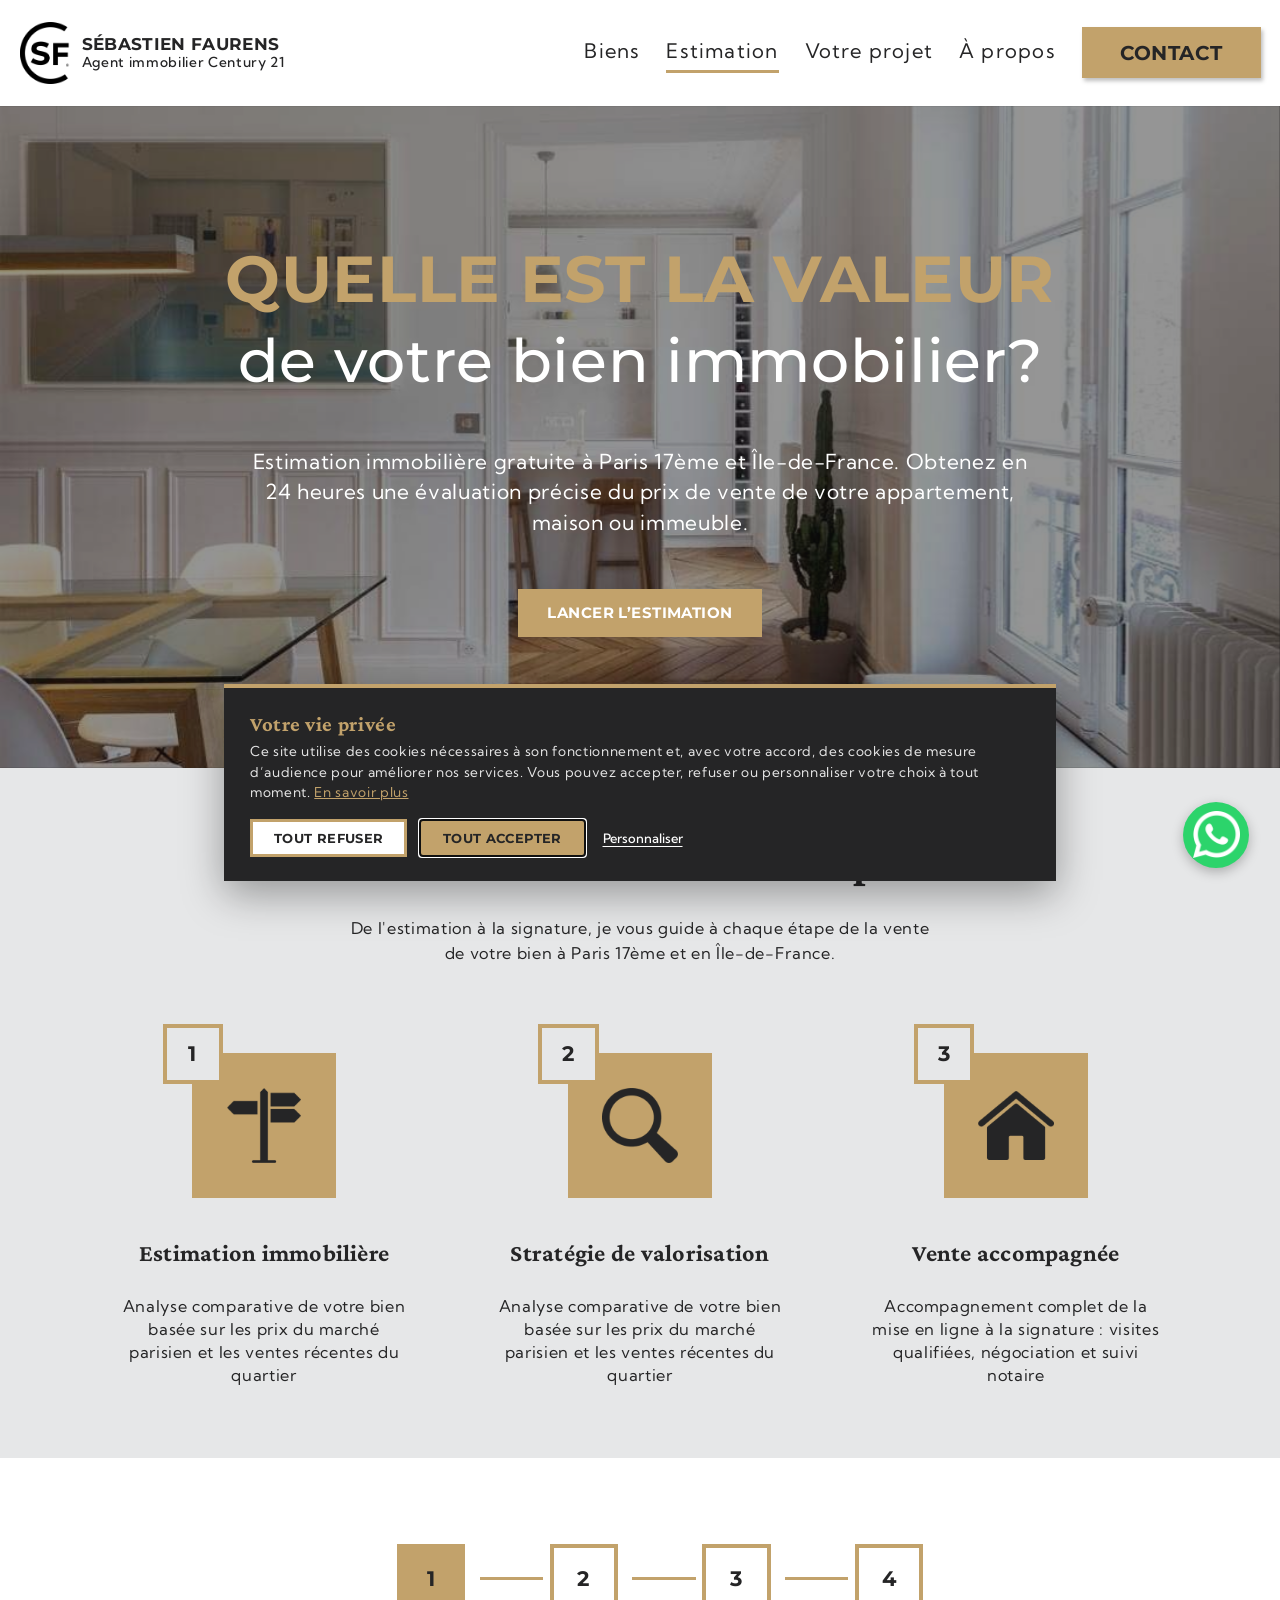
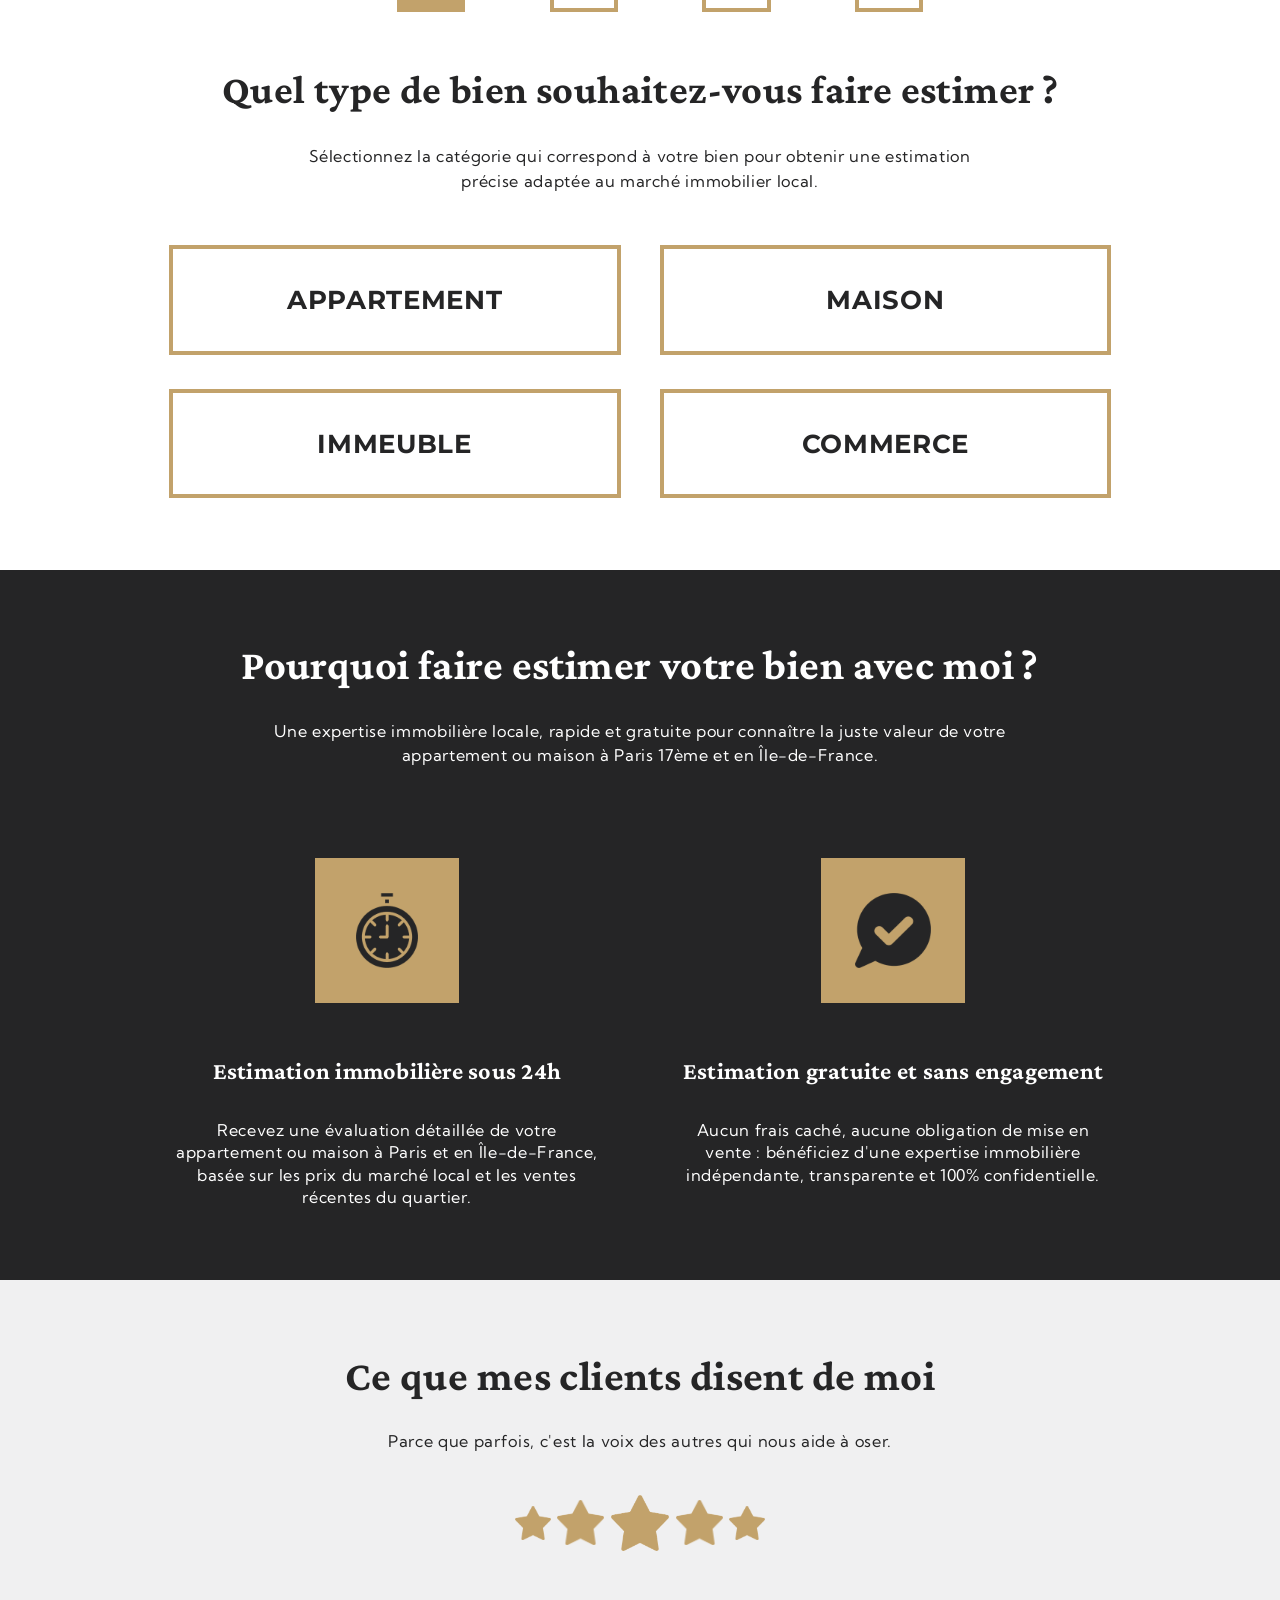
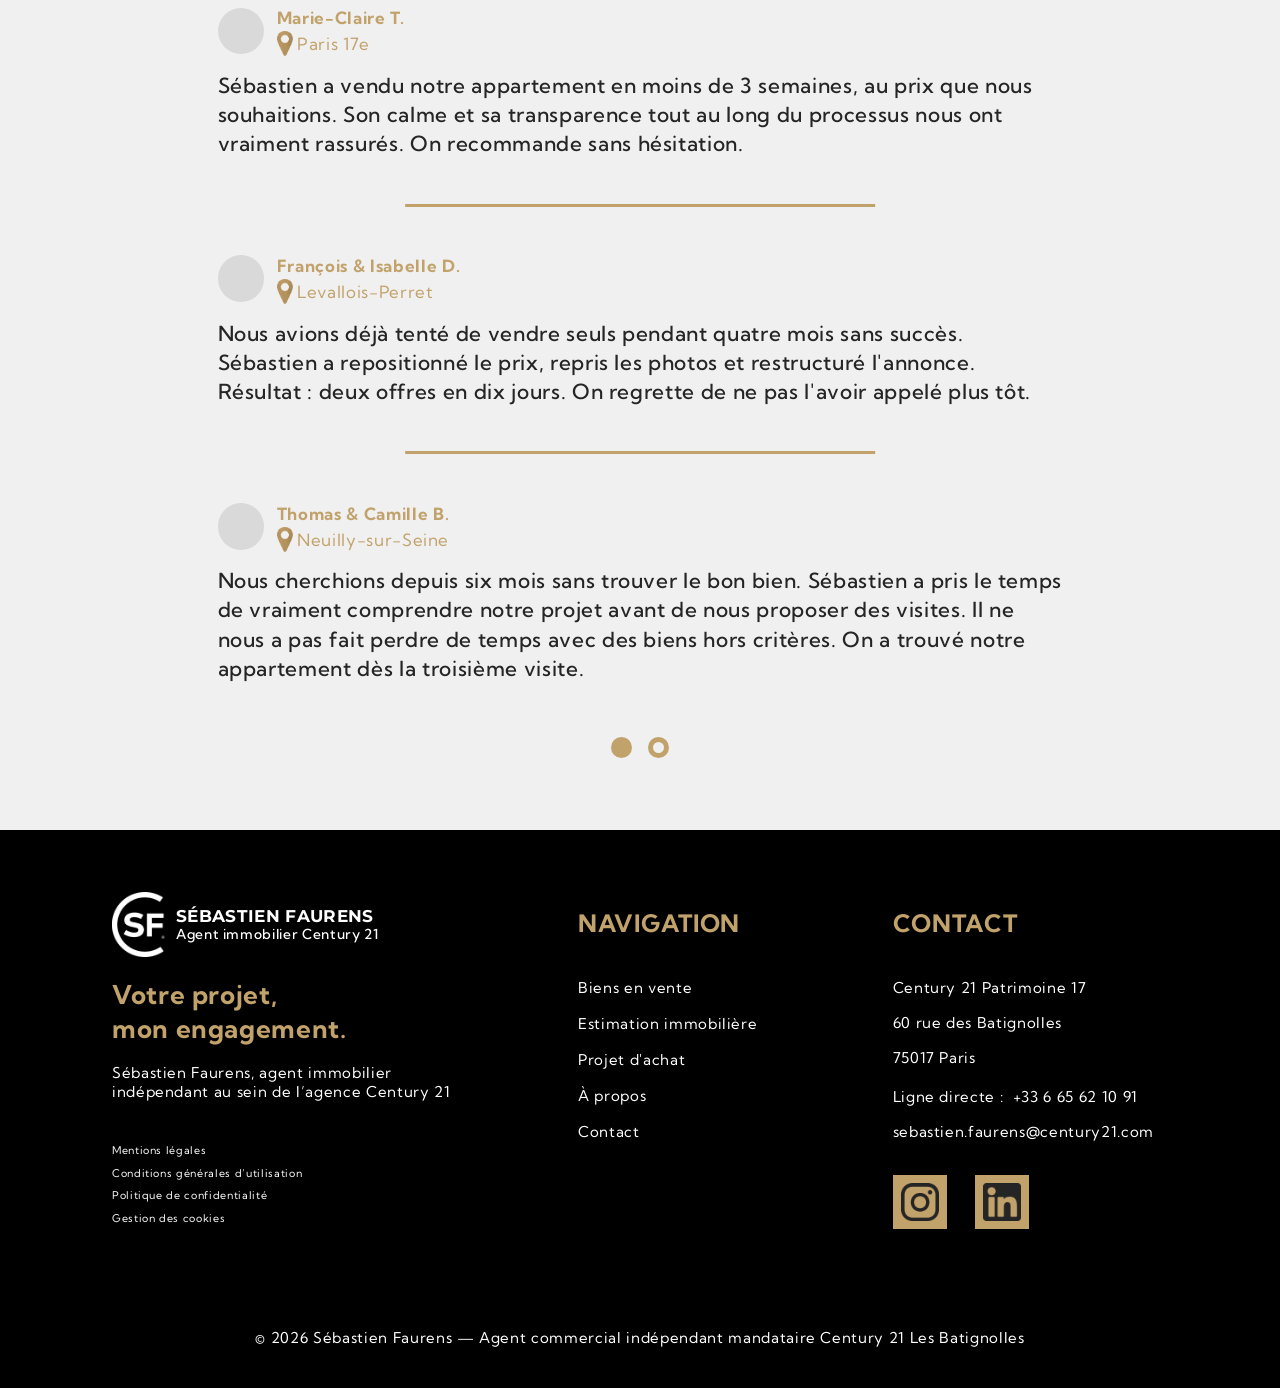
<file: estimation.html>
<!doctype html>
<html lang="fr">
<head>
  <meta charset="utf-8">
  <meta name="viewport" content="width=device-width, initial-scale=1">
  <title>Estimation immobilière gratuite à Paris 17ème et en Île-de-France — Sébastien Faurens</title>
  <meta name="description" content="Estimation immobilière gratuite à Paris 17ème et en Île-de-France. Obtenez en 24 heures une évaluation précise du prix de vente de votre appartement, maison ou immeuble.">
  <link rel="icon" href="assets/img/logo-sf-noir.png">
  <link rel="preload" href="assets/fonts/montserrat-latin-700-normal.woff2" as="font" type="font/woff2" crossorigin>
  <link rel="stylesheet" href="css/style.css">
</head>
<!-- Les textes et images de cette page se modifient dans le back-office (content/pages/estimation.json) -->
<body data-page="estimation" data-content="estimation" class="cms-loading">
  <header class="header" id="site-header"></header>

  <main>
    <section class="hero hero--center" data-bg="hero.image">
      <div class="container hero__content">
        <h1 class="hero__title"><span class="gold" data-t="hero.titre_or"></span><span class="light" data-t="hero.titre"></span></h1>
        <p class="hero__text" data-t="hero.texte"></p>
        <div class="hero__actions"><a href="#estimer" class="btn" data-t="hero.bouton"></a></div>
      </div>
    </section>

    <section class="section section--grey">
      <div class="container">
        <h2 class="title" data-t="etapes.titre"></h2>
        <p class="subtitle" data-t="etapes.sous_titre"></p>
        <div class="steps" data-list="etapes.items">
          <template>
            <div class="step-card">
              <div class="step-card__icon"><span class="step-card__num"></span><img data-img="icone" alt=""></div>
              <h3 data-t="titre"></h3>
              <p data-t="texte"></p>
            </div>
          </template>
        </div>
      </div>
    </section>

    <section class="section" id="estimer">
      <ol class="stepper" aria-label="Progression">
        <li>1</li><li>2</li><li>3</li><li>4</li>
      </ol>

      <form id="form-estimation" novalidate>
        <!-- Étape 1 -->
        <div class="step">
          <h2 class="step__title container" data-t="formulaire.etape1_titre"></h2>
          <p class="step__intro" data-t="formulaire.etape1_texte"></p>
          <div class="form-zone">
            <fieldset class="choices" data-auto>
              <legend class="sr-only">Type de bien</legend>
              <label><input type="radio" name="type_de_bien" value="Appartement" required><span>Appartement</span></label>
              <label><input type="radio" name="type_de_bien" value="Maison"><span>Maison</span></label>
              <label><input type="radio" name="type_de_bien" value="Immeuble"><span>Immeuble</span></label>
              <label><input type="radio" name="type_de_bien" value="Commerce"><span>Commerce</span></label>
            </fieldset>
          </div>
        </div>

        <!-- Étape 2 -->
        <div class="step" hidden>
          <h2 class="step__title container" data-t="formulaire.etape2_titre"></h2>
          <p class="step__intro" data-t="formulaire.etape2_texte"></p>
          <div class="form-zone fields">
            <label>Adresse du bien<input name="adresse" placeholder="Ex. 12 rue des Batignolles" autocomplete="street-address" required></label>
            <label class="w2">Code postal<input name="code_postal" placeholder="Ex. 75017" inputmode="numeric" pattern="[0-9]{5}" autocomplete="postal-code" required></label>
            <label class="w4">Ville<input name="ville" placeholder="Paris" autocomplete="address-level2" required></label>
            <label class="w2">Surface du bien<input name="surface" placeholder="Ex. 65m2" required></label>
            <label class="w2">Nombre de pièces<input name="pieces" placeholder="Ex. 4" inputmode="numeric"></label>
            <label class="w2">Étage<input name="etage" placeholder="Ex. 2ème"></label>
          </div>
          <div class="form-zone step__nav">
            <button type="button" class="btn btn--ghost" data-prev>Retour</button>
            <button type="button" class="btn" data-next>Suivant</button>
          </div>
        </div>

        <!-- Étape 3 -->
        <div class="step" hidden>
          <h2 class="step__title container" data-t="formulaire.etape3_titre"></h2>
          <p class="step__intro" data-t="formulaire.etape3_texte"></p>
          <div class="form-zone">
            <fieldset class="choices choices--3">
              <legend class="sr-only">État général</legend>
              <label><input type="radio" name="etat" value="À rénover" required><span>À rénover</span></label>
              <label><input type="radio" name="etat" value="Bon"><span>Bon</span></label>
              <label><input type="radio" name="etat" value="Excellent"><span>Excellent</span></label>
            </fieldset>
          </div>
          <div class="form-zone step__nav" style="margin-top:4.8rem">
            <button type="button" class="btn btn--ghost" data-prev>Retour</button>
            <button type="button" class="btn" data-next>Suivant</button>
          </div>
        </div>

        <!-- Étape 4 -->
        <div class="step" hidden>
          <h2 class="step__title container" data-t="formulaire.etape4_titre"></h2>
          <p class="step__intro" data-t="formulaire.etape4_texte"></p>
          <div class="form-zone fields">
            <label>Prénom<input name="prenom" autocomplete="given-name" required></label>
            <label>Nom<input name="nom" autocomplete="family-name" required></label>
            <label>Téléphone<input type="tel" name="telephone" autocomplete="tel" required></label>
            <label>Email<input type="email" name="email" autocomplete="email" required></label>
          </div>
          <div class="form-zone step__nav" style="margin-top:3.5rem">
            <button type="button" class="btn btn--ghost" data-prev>Retour</button>
            <button type="submit" class="btn">Envoyer</button>
          </div>
          <p class="form-error" id="estimation-erreur" hidden>L’envoi n’a pas abouti. Réessayez ou appelez-moi directement.</p>
        </div>
      </form>
    </section>

    <section class="section section--dark">
      <div class="container">
        <h2 class="title" data-t="pourquoi.titre"></h2>
        <p class="subtitle" data-t="pourquoi.sous_titre"></p>
        <div class="perks" data-list="pourquoi.items">
          <template>
            <div class="perk">
              <div class="perk__icon"><img data-img="icone" alt=""></div>
              <h3 data-t="titre"></h3>
              <p data-t="texte"></p>
            </div>
          </template>
        </div>
      </div>
    </section>

    <section class="section section--light">
      <div class="container">
        <h2 class="title" data-t="avis.titre"></h2>
        <p class="subtitle" data-t="avis.sous_titre"></p>
        <div class="stars" aria-label="5 étoiles sur 5">
          <img src="assets/icons/etoile.png" alt=""><img src="assets/icons/etoile.png" alt=""><img src="assets/icons/etoile.png" alt=""><img src="assets/icons/etoile.png" alt=""><img src="assets/icons/etoile.png" alt="">
        </div>
        <div class="reviews">
          <div class="reviews__list"></div>
          <div class="dots"></div>
        </div>
      </div>
    </section>
  </main>

  <footer class="footer" id="site-footer"></footer>
  <script src="js/cms.js" defer></script>
  <script src="js/layout.js" defer></script>
  <script src="js/main.js" defer></script>
  <script src="js/animations.js" defer></script>
  <script src="js/cookies.js" defer></script>
</body>
</html>
</file>
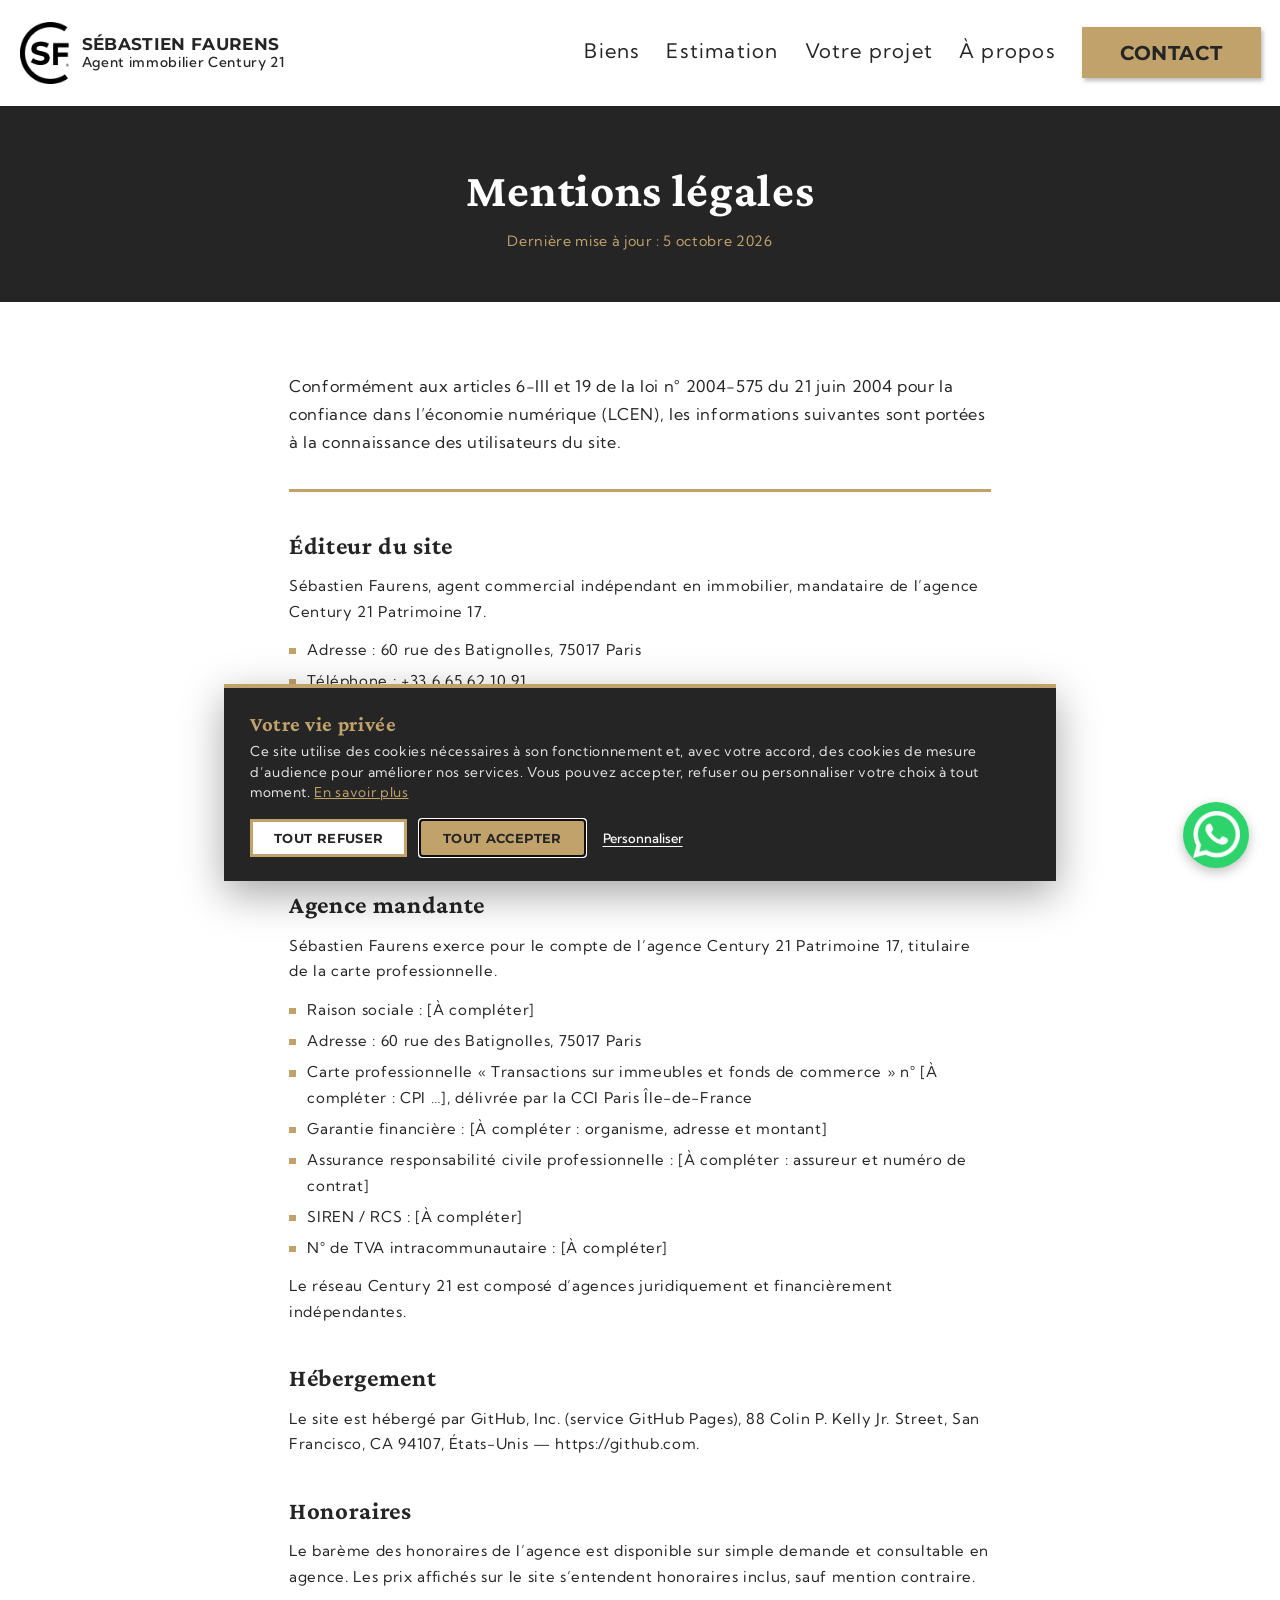
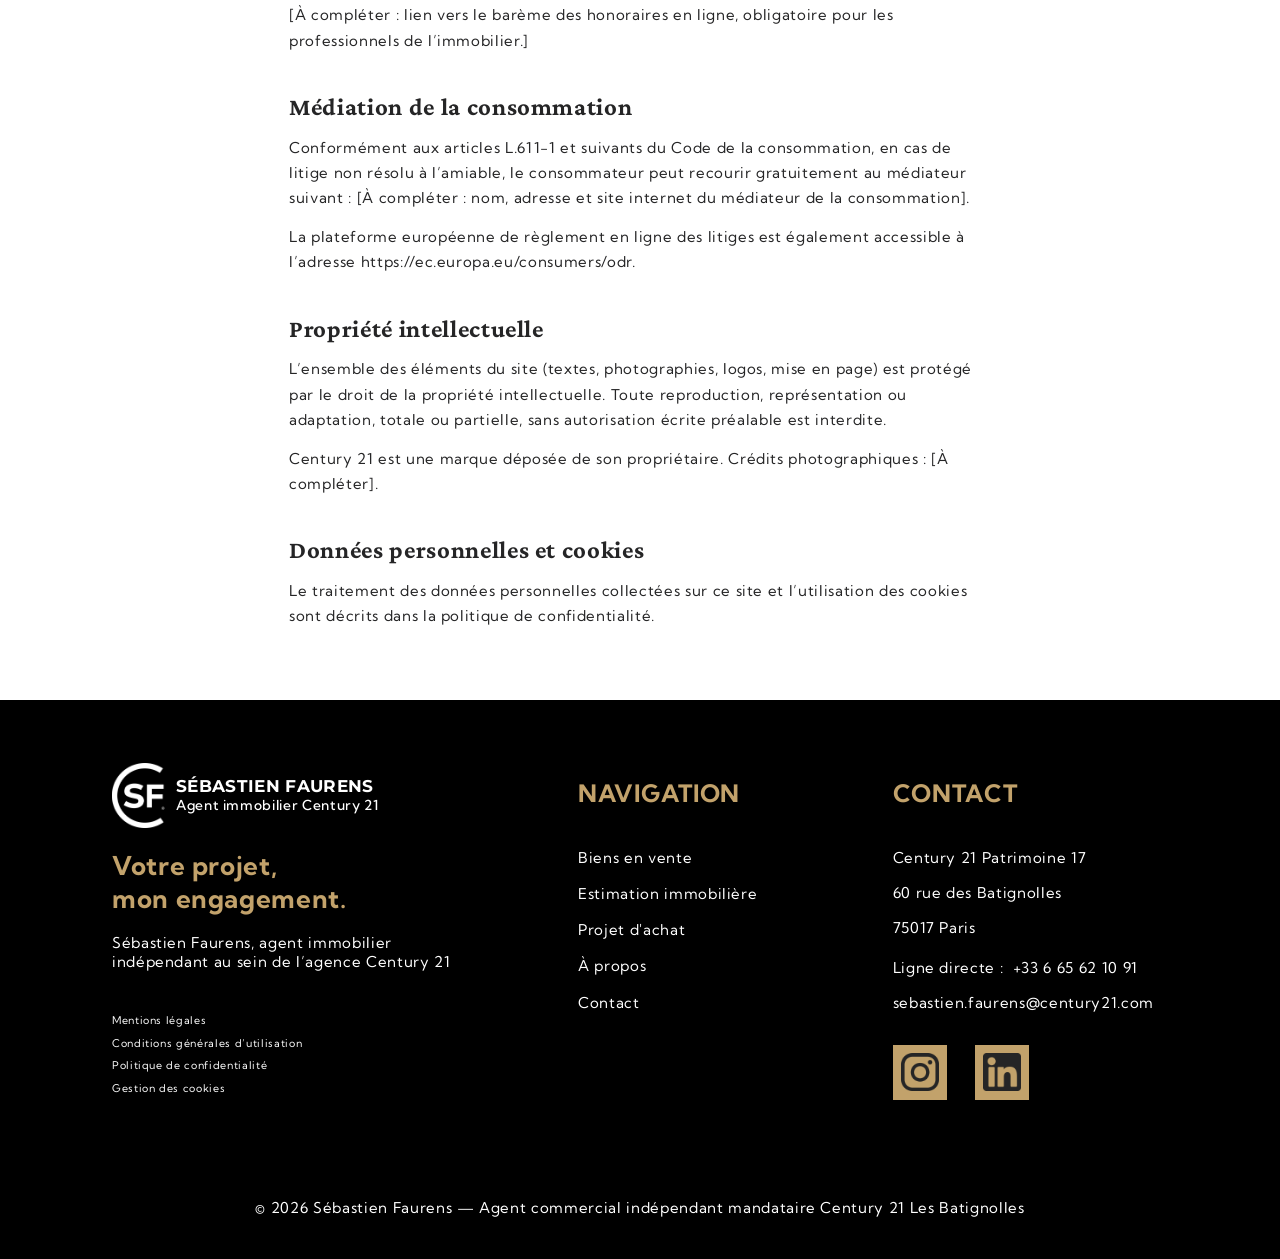
<file: mentions-legales.html>
<!doctype html>
<html lang="fr">
<head>
  <meta charset="utf-8">
  <meta name="viewport" content="width=device-width, initial-scale=1">
  <title>Mentions légales — Sébastien Faurens</title>
  <meta name="description" content="Mentions légales du site de Sébastien Faurens, agent immobilier Century 21 à Paris.">
  <link rel="icon" href="assets/img/logo-sf-noir.png">
  <link rel="stylesheet" href="css/style.css">
</head>
<!-- Le contenu de cette page se modifie dans le back-office (content/pages/mentions-legales.json) -->
<body data-page="legal" data-content="mentions-legales" class="cms-loading">
  <header class="header" id="site-header"></header>

  <main>
    <section class="legal-hero">
      <div class="container">
        <h1 data-t="titre"></h1>
        <p class="legal-hero__date">Dernière mise à jour : <span data-t="mise_a_jour"></span></p>
      </div>
    </section>

    <article class="section legal">
      <div class="legal__content">
        <div class="legal__intro" data-p="introduction"></div>
        <div data-list="sections">
          <template>
            <section class="legal__section">
              <h2 data-t="titre"></h2>
              <div data-p="texte"></div>
            </section>
          </template>
        </div>
      </div>
    </article>
  </main>

  <footer class="footer" id="site-footer"></footer>
  <script src="js/cms.js" defer></script>
  <script src="js/layout.js" defer></script>
  <script src="js/main.js" defer></script>
  <script src="js/animations.js" defer></script>
  <script src="js/cookies.js" defer></script>
</body>
</html>
</file>
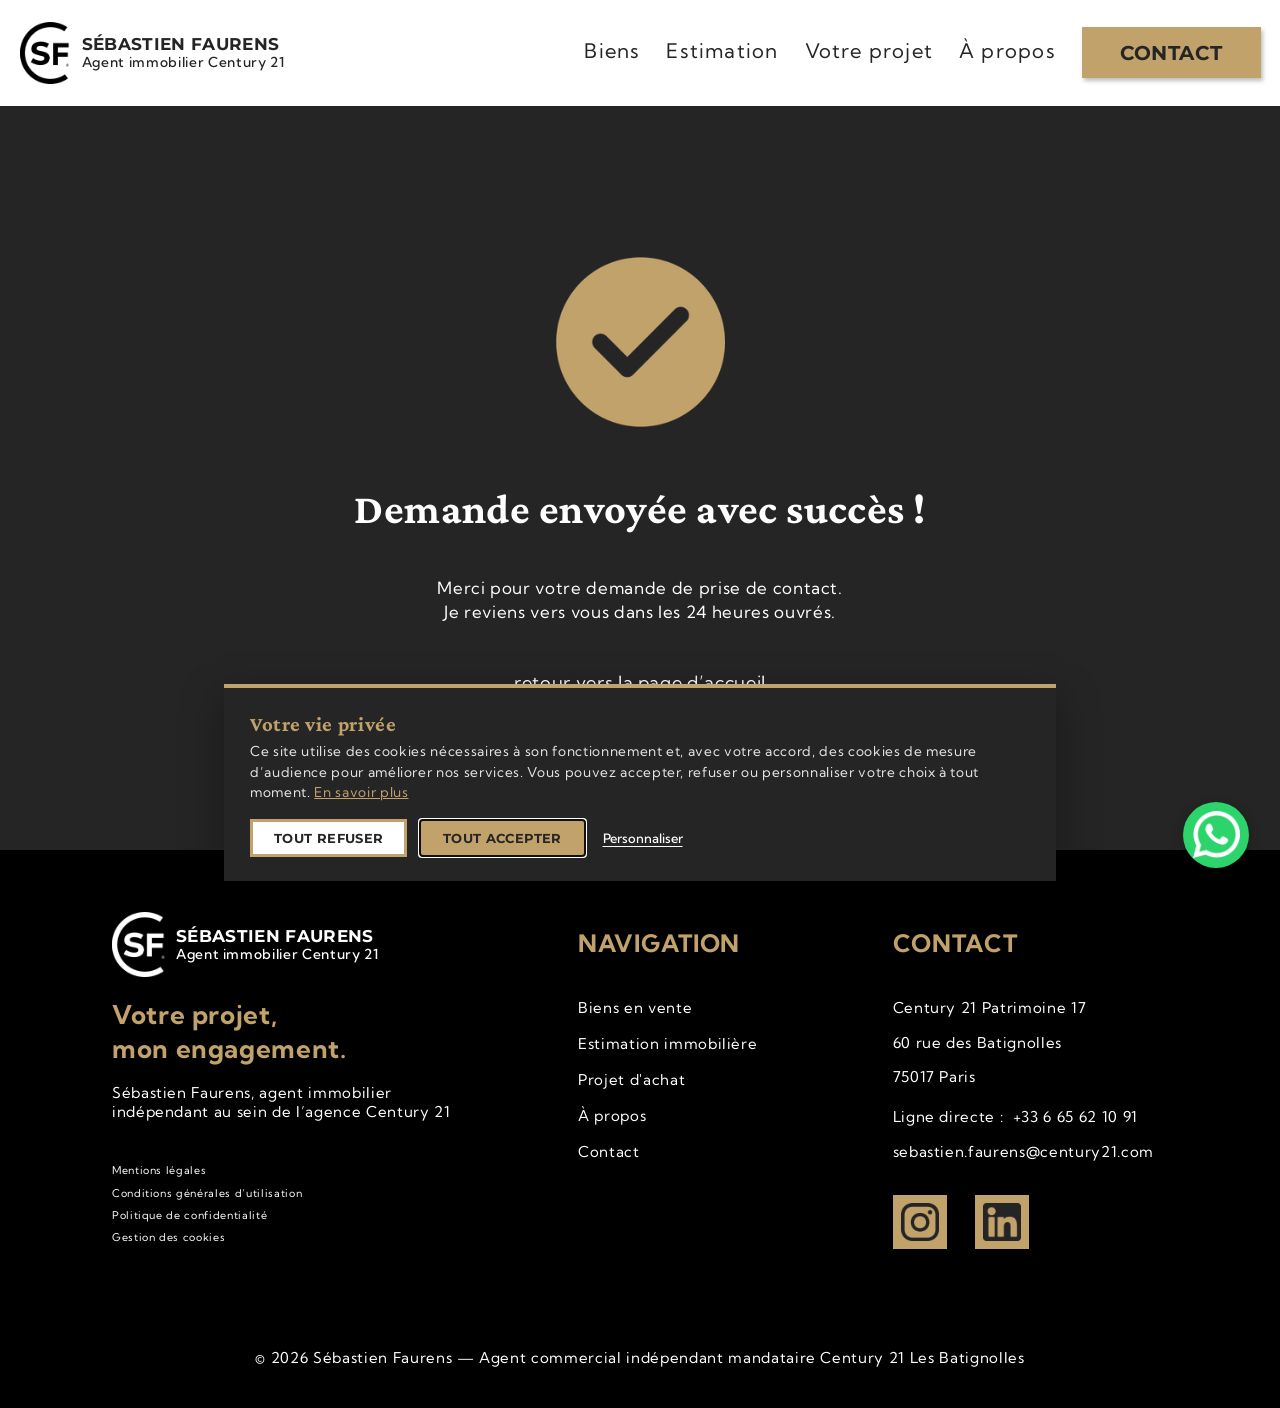
<file: merci.html>
<!doctype html>
<html lang="fr">
<head>
  <meta charset="utf-8">
  <meta name="viewport" content="width=device-width, initial-scale=1">
  <title>Demande envoyée — Sébastien Faurens</title>
  <meta name="robots" content="noindex">
  <link rel="icon" href="assets/img/logo-sf-noir.png">
  <link rel="stylesheet" href="css/style.css">
</head>
<!-- Les textes de cette page se modifient dans le back-office (content/pages/merci.json) -->
<body data-page="contact" data-content="merci" class="cms-loading">
  <script>
    if (new URLSearchParams(location.search).get("demande") === "estimation") document.body.dataset.page = "estimation";
  </script>
  <header class="header" id="site-header"></header>

  <main class="thanks">
    <div class="container">
      <img src="assets/icons/succes.png" alt="">
      <h1 data-t="titre"></h1>
      <p><span id="merci-texte" data-t="texte_contact"></span><br><span data-t="suite"></span></p>
      <a href="index.html" data-t="lien"></a>
    </div>
  </main>

  <footer class="footer" id="site-footer"></footer>
  <script src="js/cms.js" defer></script>
  <script src="js/layout.js" defer></script>
  <script src="js/main.js" defer></script>
  <script src="js/animations.js" defer></script>
  <script src="js/cookies.js" defer></script>
</body>
</html>
</file>
<file: css/style.css>
/* ============ POLICES (hébergées dans assets/fonts) ============ */
@font-face { font-family: "Crimson Pro"; src: url("../assets/fonts/crimson-pro-latin-600-normal.woff2") format("woff2"); font-weight: 600; font-display: swap; }
@font-face { font-family: "Crimson Pro"; src: url("../assets/fonts/crimson-pro-latin-700-normal.woff2") format("woff2"); font-weight: 700; font-display: swap; }
@font-face { font-family: "Kumbh Sans"; src: url("../assets/fonts/kumbh-sans-latin-400-normal.woff2") format("woff2"); font-weight: 400; font-display: swap; }
@font-face { font-family: "Kumbh Sans"; src: url("../assets/fonts/kumbh-sans-latin-500-normal.woff2") format("woff2"); font-weight: 500; font-display: swap; }
@font-face { font-family: "Kumbh Sans"; src: url("../assets/fonts/kumbh-sans-latin-600-normal.woff2") format("woff2"); font-weight: 600; font-display: swap; }
@font-face { font-family: "Kumbh Sans"; src: url("../assets/fonts/kumbh-sans-latin-700-normal.woff2") format("woff2"); font-weight: 700; font-display: swap; }
@font-face { font-family: "Montserrat"; src: url("../assets/fonts/montserrat-latin-500-normal.woff2") format("woff2"); font-weight: 500; font-display: swap; }
@font-face { font-family: "Montserrat"; src: url("../assets/fonts/montserrat-latin-600-normal.woff2") format("woff2"); font-weight: 600; font-display: swap; }
@font-face { font-family: "Montserrat"; src: url("../assets/fonts/montserrat-latin-700-normal.woff2") format("woff2"); font-weight: 700; font-display: swap; }

/* ============ COULEURS & BASE ============ */
:root {
  --gold: #c2a26b;
  --gold-dark: #a8874f;
  --ink: #252526;
  --ink-2: #1f1f1f;
  --black: #000;
  --light: #f0f0f1;
  --grey: #e6e7e8;
  --beige: #ebe3d3;
  --white: #fff;
  --serif: "Crimson Pro", Georgia, serif;
  --sans: "Kumbh Sans", system-ui, sans-serif;
  --display: "Montserrat", "Kumbh Sans", sans-serif;
  --header-h: 8.125rem;
  --header-compact: 3.6rem;
}

*, *::before, *::after { box-sizing: border-box; }
html { font-size: 14px; scroll-behavior: smooth; scroll-padding-top: var(--header-h); }
body { margin: 0; font: 400 1.125rem/1.5 var(--sans); color: var(--ink); background: var(--white); letter-spacing: .045em; }
img { max-width: 100%; display: block; }
a { color: inherit; }
h1, h2, h3, p { margin: 0; }
ul { list-style: none; margin: 0; padding: 0; }

.container { width: min(83.75rem, 100% - 2rem); margin-inline: auto; }
.narrow { width: min(72.5rem, 100% - 2rem); margin-inline: auto; }
.center { text-align: center; }
.gold { color: var(--gold); }
.caps { text-transform: uppercase; font-weight: 700; letter-spacing: .03em; }

/* ============ BOUTONS ============ */
.btn {
  display: inline-flex; align-items: center; justify-content: center; gap: .7rem;
  min-height: 3.75rem; padding: .8rem 2rem;
  background: var(--gold); color: var(--white); border: 3px solid var(--gold);
  font: 700 1.125rem var(--display); text-transform: uppercase; letter-spacing: .03em;
  text-decoration: none; cursor: pointer; transition: background .2s, border-color .2s, color .2s;
}
.btn:hover { background: var(--gold-dark); border-color: var(--gold-dark); }
.btn--outline { background: transparent; color: var(--white); }
.btn--outline:hover { background: var(--gold); border-color: var(--gold); }
.btn--dark { color: var(--ink); }
.btn--ghost { background: var(--white); color: var(--ink); }
.btn--ghost:hover { background: var(--light); border-color: var(--gold); }
.btn--big { min-height: 5.125rem; font-size: 1.75rem; }
.btn[disabled] { opacity: .6; cursor: wait; }

/* ============ EN-TÊTE ============ */
/* En-tête fixe : la page réserve sa place, il peut donc se compacter sans faire bouger le contenu */
body { padding-top: var(--header-h); }
.header { position: fixed; top: 0; left: 0; right: 0; z-index: 50; min-height: var(--header-h); background: var(--white); box-shadow: 0 1px 0 rgba(0,0,0,.06); transition: min-height .35s ease, box-shadow .3s; }
.header__inner { height: var(--header-h); display: flex; align-items: center; justify-content: space-between; gap: 2rem; padding: 0 3.4375rem; max-width: 100rem; margin: 0 auto; }
.logo { display: flex; align-items: center; gap: 0.875rem; text-decoration: none; color: var(--ink); flex-shrink: 0; }
.logo img { height: 4.75rem; width: auto; }
.logo span { display: flex; flex-direction: column; font: 500 1.0625rem/1.25 var(--sans); }
.logo strong { font: 700 1.3rem/1.2 var(--display); text-transform: uppercase; letter-spacing: .02em; }
.logo--light { color: var(--white); }

.nav { display: flex; align-items: center; gap: 3.2rem; }
.nav a:not(.btn) { font-size: 1.55rem; letter-spacing: .06em; text-decoration: none; padding: 4px 0; border-bottom: 3px solid transparent; transition: border-color .2s; }
.nav a:not(.btn):hover, .nav a[aria-current="page"] { border-color: var(--gold); }
.btn--contact { color: var(--ink); font-size: 1.5rem; min-width: 13.75rem; box-shadow: 2px 3px 4px rgba(0,0,0,.25); }

.burger { display: none; background: none; border: 0; padding: 0.625rem; cursor: pointer; }
.burger span { display: block; width: 1.75rem; height: 3px; background: var(--ink); margin: 5px 0; transition: transform .3s, opacity .3s; }

/* ============ HÉROS ============ */
.hero {
  position: relative; min-height: 50.9375rem; display: flex; align-items: center;
  color: var(--white); background: var(--ink);
  isolation: isolate; overflow: hidden;
}
/* Image de fond (posée par le back-office) avec un lent zoom arrière */
.hero::after {
  content: ""; position: absolute; inset: 0; z-index: -2;
  background: var(--bg) center / cover no-repeat;
  animation: hero-zoom 14s cubic-bezier(.25,.1,.25,1) both;
}
[data-bg]:not(.hero) { background-image: var(--bg); }
.hero::before { content: ""; position: absolute; inset: 0; background: rgba(20, 20, 22, .45); z-index: -1; }
.hero--grey::before { background: linear-gradient(90deg, rgba(95,102,110,.92) 0%, rgba(95,102,110,.85) 45%, rgba(95,102,110,.35) 100%); }
.hero__content { width: min(83.75rem, 100% - 2rem); }
.hero--center .hero__content { text-align: center; }
.hero__title { font: 700 clamp(1.7rem, 5.6vw, 5rem)/1.32 var(--display); text-transform: uppercase; }
.hero__title--left { font-size: clamp(2.2rem, 4.9vw, 4.4rem); line-height: 1.3; }
.hero__title .light { display: block; font-weight: 500; text-transform: none; color: var(--white); font-size: .92em; }
.hero__lead { font-size: clamp(1.15rem, 2.2vw, 2rem); line-height: 1.6; margin-top: 2rem; }
.hero__text { font-size: clamp(1.1rem, 1.8vw, 1.6rem); line-height: 1.45; margin-top: 3.5rem; max-width: 23em; }
.hero--center .hero__text { margin-inline: auto; max-width: 38em; }
.hero__actions { display: flex; justify-content: center; gap: 2.3rem; margin-top: 4rem; flex-wrap: wrap; }
.hero__actions .btn { min-width: 14.25rem; }

/* ============ CHIFFRES ============ */
.stats { background: var(--ink); color: var(--white); padding: 1.4rem 0 1.7rem; }
.stats ul { display: grid; grid-template-columns: repeat(3, 1fr); text-align: center; }
.stats strong { display: block; font: 700 2.9rem/1.1 var(--serif); color: var(--gold); }
.stats span { font-size: 1.25rem; }

/* ============ SECTIONS ============ */
.section { padding: 5.5rem 0; }
.section--light { background: var(--light); }
.section--grey { background: var(--grey); }
.section--dark { background: var(--ink); color: var(--white); }
.title { font: 700 clamp(2rem, 3.8vw, 3.25rem)/1.15 var(--serif); text-align: center; letter-spacing: .01em; }
.subtitle { font-size: 1.25rem; text-align: center; margin: 2.2rem auto 0; max-width: 46em; }
.section .actions { display: flex; justify-content: center; margin-top: 4rem; }

/* Pourquoi me choisir */
.features { display: grid; grid-template-columns: repeat(3, 1fr); gap: 2.5rem; margin-top: 4.5rem; text-align: center; }
.feature__icon { width: 9.1875rem; height: 9.1875rem; margin: 0 auto 2.8rem; border: 6px solid var(--gold); display: grid; place-items: center; }
.feature__icon img { width: 60%; height: 60%; object-fit: contain; }
.feature h3 { font: 700 1.85rem/1.2 var(--serif); letter-spacing: .01em; }
.feature p { margin: 2.2rem auto 0; max-width: 17em; font-size: 1.25rem; line-height: 1.4; }

/* Étapes numérotées (icône dorée + numéro) */
.steps { display: grid; grid-template-columns: repeat(3, 1fr); gap: 3rem; margin-top: 4.5rem; text-align: center; }
.step-card__icon { position: relative; width: 11.125rem; height: 11.125rem; margin: 2.25rem auto 3.2rem; background: var(--gold); display: grid; place-items: center; }
.step-card__icon img { width: 52%; height: 52%; object-fit: contain; }
.step-card__num { position: absolute; left: -2.25rem; top: -2.25rem; width: 4.625rem; height: 4.625rem; display: grid; place-items: center; border: 4px solid var(--gold); background: var(--ink); color: var(--white); font: 700 1.6rem var(--display); }
.section--grey .step-card__num { background: var(--grey); color: var(--ink); }
.step-card h3 { font: 700 2rem/1.15 var(--serif); }
.step-card p { margin: 2.2rem auto 0; max-width: 18em; font-size: 1.25rem; line-height: 1.4; }
.section--grey .step-card h3 { font-size: 1.85rem; }

/* Avantages (icône carrée arrondie + texte) */
.benefits { max-width: 78.75rem; margin: 4.5rem auto 0; display: grid; gap: 5.2rem; }
.benefit { display: grid; grid-template-columns: 10.4375rem 1fr; gap: 1.7rem; align-items: start; }
.benefit__icon { width: 10.4375rem; height: 10.4375rem; border-radius: 1.75rem; background: var(--gold); display: grid; place-items: center; }
.benefit__icon img { width: 58%; height: 58%; object-fit: contain; }
.benefit h3 { font: 700 1.75rem/1.2 var(--sans); color: var(--gold); margin: 1rem 0 .9rem; }
.benefit p { font-size: 1.25rem; line-height: 1.38; }
.punchline { text-align: center; font-size: 1.75rem; line-height: 1.3; margin-top: 6rem; }
.punchline strong { color: var(--gold); text-transform: uppercase; font-weight: 700; }

/* Avantages simples (2 colonnes, icône carrée) */
.perks { display: grid; grid-template-columns: repeat(2, 1fr); gap: 3rem 6rem; margin: 7rem auto 0; max-width: 71.875rem; text-align: center; }
.perk__icon { width: 11.125rem; height: 11.125rem; margin: 0 auto 4.2rem; background: var(--gold); display: grid; place-items: center; }
.perk__icon img { width: 52%; height: 52%; object-fit: contain; }
.perk h3 { font: 700 1.85rem/1.2 var(--serif); }
.perk p { font-size: 1.25rem; line-height: 1.38; margin-top: 2.5rem; }

/* ============ CARTES DE BIENS ============ */
.cards { display: grid; grid-template-columns: repeat(3, 1fr); gap: 4.5rem; margin-top: 5.3rem; }
.cards--list { row-gap: 7.5rem; margin-top: 5rem; }
.card__photo { position: relative; border: 7px solid var(--gold); aspect-ratio: 395 / 315; overflow: hidden; background: var(--beige); }
.cards--list .card__photo { aspect-ratio: 1; }
.card__photo > img { width: 100%; height: 100%; object-fit: cover; transition: transform .5s; }
.card:hover .card__photo > img { transform: scale(1.04); }
.card__tag { position: absolute; top: 1.125rem; left: 1.125rem; background: var(--gold); padding: .55rem 1.9rem; font: 500 1.375rem var(--sans); text-transform: uppercase; letter-spacing: .04em; }
.card__title { font: 700 2.4rem/1.2 var(--serif); margin-top: 1.25rem; }
.card__loc { display: flex; align-items: center; gap: .6rem; color: var(--gold); font-weight: 600; font-size: 1.3rem; margin-top: .55rem; }
.card__loc img, .review__loc img { width: 1.25rem; height: auto; }
.card__price { color: var(--gold); font: 600 1.75rem var(--sans); letter-spacing: .03em; margin-top: .9rem; }
.card__specs { display: flex; align-items: center; gap: 2.3rem; font-size: 1.1rem; font-weight: 500; margin-top: 1.1rem; }
.card__specs .chip { background: var(--beige); padding: .3rem 1.4rem; font-weight: 700; }
.empty { grid-column: 1 / -1; text-align: center; font-size: 1.25rem; }

/* Onglets En vente / Vendus */
.tabs-band { background: var(--grey); padding: 5rem 0 0; }
/* Onglets : le fond doré glisse vers l'onglet actif */
.tabs { position: relative; display: grid; grid-template-columns: 1fr 1fr; width: fit-content; margin: 0 auto; border: 6px solid var(--gold); background: var(--white); isolation: isolate; }
.tabs::before { content: ""; position: absolute; inset: 0 50% 0 0; background: var(--gold); z-index: -1; transition: transform .45s cubic-bezier(.65,0,.35,1); }
.tabs.is-vendus::before { transform: translateX(100%); }
.tabs a { width: 13.5rem; padding: 1.15rem 0; text-align: center; text-decoration: none; font: 700 1.75rem var(--display); text-transform: uppercase; color: var(--ink); }
.tabs a:not([aria-current]):hover { background: rgba(194,162,107,.15); }
/* Liste : fondu pendant le changement d'onglet */
#liste-biens, #liste .title { transition: opacity .28s ease, transform .28s ease; }
#liste-biens.is-switching, #liste .title.is-switching { opacity: 0; transform: translateY(.8rem); }

/* Filtres */
.filters-band { background: var(--grey); border-top: 3px solid #d7d8da; margin-top: 3.5rem; padding: 3.4rem 0 4.6rem; }
.filters { display: grid; grid-template-columns: repeat(4, 1fr) 1.4fr; gap: 1.8rem; width: min(85.75rem, 100% - 2rem); margin-inline: auto; }
.field-box { position: relative; }
.field-box select, .field-box input {
  width: 100%; height: 5.3125rem; border: 4px solid var(--gold); background: transparent; padding: 0 2.2rem;
  font: 600 1.25rem var(--sans); color: var(--ink); appearance: none; border-radius: 0;
}
.field-box input::placeholder { color: #a8a8a8; }
.field-box select { cursor: pointer; background: url("data:image/svg+xml,%3Csvg xmlns='http://www.w3.org/2000/svg' width='18' height='10' fill='none' stroke='%23252526' stroke-width='1.6'%3E%3Cpath d='M1 1l8 8 8-8'/%3E%3C/svg%3E") right 1.8rem center no-repeat; }
.filters .btn { height: 5.3125rem; font-size: 1.9rem; color: var(--ink); }
.filters .btn img { width: 2.5rem; }

/* Pagination */
.pagination { display: flex; justify-content: center; align-items: center; gap: 1.8rem; margin-top: 8rem; }
.pagination button { width: 3.625rem; height: 3.625rem; border: 4px solid var(--gold); background: var(--white); font: 700 1.6rem var(--display); color: var(--ink); cursor: pointer; }
.pagination button[aria-current="page"] { background: var(--gold); }
.pagination .next { border: 0; color: var(--gold); font-size: 2.6rem; width: auto; background: none; }

/* ============ AVIS ============ */
.stars { display: flex; justify-content: center; align-items: center; gap: 0.5rem; margin-top: 3.2rem; }
.stars img { width: 2.75rem; }
.stars img:nth-child(2), .stars img:nth-child(4) { width: 3.625rem; }
.stars img:nth-child(3) { width: 4.5rem; }
.reviews { max-width: 65rem; margin: 4.2rem auto 0; }
.review { margin: 0; }
.review + .review { margin-top: 3.5rem; padding-top: 3.8rem; position: relative; }
.review + .review::before { content: ""; position: absolute; top: 0; left: 50%; transform: translateX(-50%); width: 36.125rem; max-width: 70%; height: 3px; background: var(--gold); }
.review__head { display: flex; align-items: center; gap: 1rem; }
.review__avatar { width: 3.5625rem; height: 3.5625rem; border-radius: 50%; background: #d9d9d9; flex-shrink: 0; }
.review cite { font-style: normal; font-weight: 700; color: var(--gold); font-size: 1.3rem; }
.review__loc { display: flex; align-items: center; gap: .3rem; color: var(--gold); font-size: 1.3rem; }
.review > p { font-size: 1.6rem; font-weight: 500; line-height: 1.4; margin-top: 1.1rem; }
.dots { display: flex; justify-content: center; gap: 1.25rem; margin-top: 4.2rem; }
.dots button { width: 1.625rem; height: 1.625rem; padding: 0; border-radius: 50%; border: 5px solid var(--gold); background: transparent; cursor: pointer; }
.dots button[aria-current="true"] { background: var(--gold); }
.cta-line { text-align: center; font-size: 1.85rem; margin-top: 5rem; }
.cta-line strong { color: var(--gold); text-transform: uppercase; }

/* ============ ESTIMATION ============ */
.stepper { display: flex; justify-content: center; align-items: center; }
.stepper li { width: 5.25rem; height: 5.25rem; border: 4px solid var(--gold); display: grid; place-items: center; font: 700 1.6rem var(--display); }
.stepper li + li { margin-left: 6.5rem; position: relative; }
.stepper li + li::before { content: ""; position: absolute; right: calc(100% + 0.8125rem); width: 4.875rem; height: 3px; background: var(--gold); }
.stepper li.is-active { background: var(--gold); }
.step { margin-top: 4.2rem; }
.step__title { font: 700 clamp(1.9rem, 3.5vw, 3.1rem)/1.15 var(--serif); text-align: center; }
.step__intro { text-align: center; font-size: 1.25rem; margin: 2.4rem auto 0; max-width: 42em; }
.form-zone { width: min(72.5rem, 100% - 2rem); margin: 3rem auto 0; }

.choices { display: grid; grid-template-columns: repeat(2, 1fr); gap: 2.6rem 3rem; border: 0; padding: 0; margin: 4rem 0 0; }
.choices--3 { grid-template-columns: repeat(3, 1fr); gap: 5.3rem; margin-top: 4.8rem; }
.choices label { position: relative; }
.choices input { position: absolute; opacity: 0; }
.choices span { display: grid; place-items: center; height: 8.4375rem; border: 4px solid var(--gold); font: 700 2rem var(--display); text-transform: uppercase; cursor: pointer; transition: background .2s; }
.choices--3 span { height: 8.9375rem; }
.choices label:hover span { background: #f7f2ea; }
.choices input:checked + span { background: var(--gold); }
.choices input:focus-visible + span { outline: 3px solid var(--ink); outline-offset: 3px; }
.choices.is-invalid span { border-color: #c0392b; }

.fields { display: grid; grid-template-columns: repeat(6, 1fr); gap: 1.1rem 1.4rem; }
.fields label { display: flex; flex-direction: column; gap: .9rem; font-size: 1.6rem; grid-column: span 6; }
.fields .w2 { grid-column: span 2; }
.fields .w4 { grid-column: span 4; }
.fields input, .fields select {
  height: 5.125rem; border: 4px solid var(--gold); padding: 0 .5rem; border-radius: 0;
  font: 400 1.6rem var(--sans); color: var(--ink); background: var(--white); letter-spacing: .02em;
}
.fields input::placeholder { color: #a8a8a8; }
.fields input:focus, .fields select:focus { outline: none; border-color: var(--ink); }
.is-invalid { border-color: #c0392b !important; }

.step__nav { display: grid; grid-template-columns: 17.6875rem 1fr; gap: 1.5rem; margin-top: 2.2rem; }
.step__nav .btn { min-height: 5.125rem; font-size: 1.85rem; color: var(--ink); }
.step__nav .btn--ghost { color: var(--ink); }
.form-error { color: #c0392b; text-align: center; margin-top: 1rem; }

/* ============ CONTACT ============ */
.contact-grid { display: grid; grid-template-columns: 45.1875rem 1fr; gap: 2.5rem; width: min(77.25rem, 100% - 2rem); margin: 5.5rem auto 0; }
.contact-form { background: var(--ink-2); color: var(--white); padding: 4.5rem 4.2rem 2.4rem 2.9rem; }
.contact-form .row { display: grid; grid-template-columns: 1fr 1fr; gap: 6.2rem; }
.line-field { display: block; margin-bottom: 2.4rem; }
.line-field span { display: block; font-size: 1.3rem; }
.line-field input, .line-field select, .line-field textarea {
  width: 100%; border: 0; border-bottom: 5px solid var(--gold); background: transparent; color: var(--white);
  font: 400 1.25rem var(--sans); padding: .5rem 0; border-radius: 0; resize: vertical;
}
.line-field select { font-size: 1.3rem; appearance: none; cursor: pointer; background: url("data:image/svg+xml,%3Csvg xmlns='http://www.w3.org/2000/svg' width='18' height='10' fill='none' stroke='%23fff' stroke-width='1.6'%3E%3Cpath d='M1 1l8 8 8-8'/%3E%3C/svg%3E") right .4rem center no-repeat; }
.line-field select option { color: var(--ink); }
.line-field input:focus, .line-field select:focus, .line-field textarea:focus { outline: none; border-bottom-color: var(--white); }
.contact-form .btn { width: 100%; min-height: 5.75rem; font-size: 1.85rem; color: var(--ink); margin-top: 1.6rem; }
.contact-side { display: grid; gap: 1.7rem; grid-template-rows: 1fr 1fr; }
.side-card { background: var(--gold); display: flex; flex-direction: column; align-items: center; justify-content: center; text-align: center; padding: 2rem; }
.side-card > img { width: 6rem; margin-bottom: 2rem; }
.side-card h2 { font: 700 2.1rem/1.2 var(--serif); }
.side-card ul { margin-top: 2.6rem; display: grid; gap: 2rem; font: 600 1.45rem var(--serif); letter-spacing: 0; }
.side-card li { display: flex; align-items: center; gap: 1.6rem; }
.side-card li img { width: 3rem; }
.side-card a { text-decoration: none; }
.side-card a:hover { text-decoration: underline; }

/* ============ CONFIRMATION ============ */
.thanks { background: var(--ink); color: var(--white); text-align: center; min-height: 57.25rem; display: grid; place-items: center; padding: 4rem 0; }
.thanks img { width: 13rem; margin: 0 auto; }
.thanks h1 { font: 700 clamp(2rem, 3.8vw, 3.25rem) var(--serif); margin-top: 4.5rem; }
.thanks p { font-size: 1.3rem; margin-top: 3.4rem; line-height: 1.4; }
.thanks a { display: inline-block; font-size: 1.4rem; margin-top: 3.5rem; text-decoration: none; border-bottom: 2px solid var(--white); }

/* ============ PIED DE PAGE ============ */
.footer { background: var(--black); color: var(--white); padding: 4.8rem 0 3rem; }
.footer__grid { display: grid; grid-template-columns: 1.55fr 1fr 1fr; gap: 3rem; width: min(81.25rem, 100% - 2rem); }
.footer .logo img { height: 5rem; }
.footer__slogan { font: 700 2rem/1.3 var(--sans); color: var(--gold); margin-top: 1.6rem; }
.footer__desc { font-size: 1.15rem; line-height: 1.3; margin-top: 1.3rem; max-width: 25em; }
.footer__legal { margin-top: 3.2rem; font-size: .82rem; display: grid; gap: .5rem; }
.footer__title { font: 700 1.85rem var(--sans); color: var(--gold); text-transform: uppercase; margin-top: 1.2rem; letter-spacing: .03em; }
.footer__links { margin-top: 3rem; display: grid; gap: 1.05rem; font-size: 1.15rem; }
.footer__contact { gap: .95rem; }
.footer__contact .gap { margin-top: .4rem; }
.footer a { text-decoration: none; }
.footer a:hover { color: var(--gold); }
.socials { display: flex; gap: 2.125rem; margin-top: 2.4rem; }
.socials a { width: 4.1875rem; height: 4.1875rem; background: var(--gold); display: grid; place-items: center; }
.socials img { width: 2.9375rem; }
.footer__copy { text-align: center; font-size: 1.15rem; margin-top: 7.5rem; padding: 0 1rem; }

/* ============ WHATSAPP ============ */
.whatsapp { position: fixed; right: 2.375rem; bottom: 2.5rem; z-index: 40; width: 5.0625rem; height: 5.0625rem; border-radius: 50%; background: #2cd46b; display: grid; place-items: center; box-shadow: 0 4px 0.875rem rgba(0,0,0,.25); transition: transform .2s; }
.whatsapp:hover { transform: scale(1.06); }
.whatsapp img { width: 3.625rem; }

/* ============ RESPONSIVE ============ */
@media (max-width: 1280px) {
  html { font-size: 13px; }
  .header__inner { padding: 0 1.5rem; }
  .nav { gap: 2rem; }
  .contact-grid { grid-template-columns: 1.5fr 1fr; }
}
@media (max-width: 1080px) {
  :root { --header-h: 5.75rem; --header-compact: 3.6rem; }
  .logo img { height: 3.5rem; }
  .logo strong { font-size: 1.1rem; }
  .logo span { font-size: .95rem; }
  .burger { display: block; }
  .nav {
    position: absolute; top: 100%; left: 0; right: 0; flex-direction: column; align-items: stretch; gap: 0;
    background: var(--white); padding: .5rem 1.5rem 1.5rem; box-shadow: 0 0.75rem 1.25rem rgba(0,0,0,.08); display: none;
  }
  .header.is-open .nav { display: flex; }
  .nav a:not(.btn) { padding: 1rem 0; border-bottom: 1px solid var(--light); font-size: 1.3rem; }
  .nav a:not(.btn)[aria-current="page"] { color: var(--gold-dark); border-color: var(--light); }
  .nav .btn--contact { margin-top: 1.2rem; }
  .header.is-open .burger span:nth-child(1) { transform: translateY(0.5rem) rotate(45deg); }
  .header.is-open .burger span:nth-child(2) { opacity: 0; }
  .header.is-open .burger span:nth-child(3) { transform: translateY(-8px) rotate(-45deg); }

  .hero { min-height: 40rem; padding: 4rem 0; }
  .cards { grid-template-columns: repeat(2, 1fr); gap: 3rem; }
  .filters { grid-template-columns: repeat(2, 1fr); }
  .filters .btn { grid-column: 1 / -1; }
  .contact-grid { grid-template-columns: 1fr; }
  .contact-side { grid-template-rows: none; grid-template-columns: 1fr 1fr; }
  .footer__grid { grid-template-columns: 1fr 1fr; }
  .footer__grid > :first-child { grid-column: 1 / -1; }
}
@media (max-width: 760px) {
  html { font-size: 14px; }
  .section { padding: 4rem 0; }
  .features, .steps, .perks, .cards { grid-template-columns: 1fr; gap: 3.5rem; }
  .cards--list { row-gap: 3.5rem; }
  .card__title { font-size: 2rem; }
  .card__specs { gap: 1.2rem; flex-wrap: wrap; }
  .stats strong { font-size: 2.2rem; }
  .stats span { font-size: 1rem; }
  .benefit { grid-template-columns: 5.625rem 1fr; gap: 1.2rem; }
  .benefit__icon { width: 5.625rem; height: 5.625rem; border-radius: 1.125rem; }
  .benefit h3 { margin-top: 0; font-size: 1.4rem; }
  .benefit p { font-size: 1.1rem; }
  .benefits { gap: 3rem; }
  .review > p { font-size: 1.25rem; }
  .hero__actions { gap: 1rem; }
  .hero__actions .btn { min-width: 0; width: 100%; max-width: 20rem; }
  .tabs { width: 100%; }
  .tabs a { width: auto; font-size: 1.3rem; }
  .filters { grid-template-columns: 1fr; }
  .field-box select, .field-box input, .filters .btn { height: 4rem; font-size: 1.1rem; }
  .filters .btn { font-size: 1.4rem; }
  .pagination { margin-top: 4rem; gap: 1rem; }
  .stepper li { width: 3.5rem; height: 3.5rem; font-size: 1.2rem; }
  .stepper li + li { margin-left: 2.5rem; }
  .stepper li + li::before { width: 1.75rem; right: calc(100% + 6px); }
  .choices, .choices--3 { grid-template-columns: 1fr; gap: 1rem; }
  .choices span, .choices--3 span { height: 5rem; font-size: 1.4rem; }
  .fields .w2, .fields .w4 { grid-column: span 6; }
  .fields label { font-size: 1.2rem; }
  .fields input { height: 3.75rem; font-size: 1.2rem; }
  .step__nav { grid-template-columns: 1fr 2fr; }
  .step__nav .btn { min-height: 4rem; font-size: 1.2rem; padding: .5rem; }
  .contact-form { padding: 2.5rem 1.5rem 1.5rem; }
  .contact-form .row { grid-template-columns: 1fr; gap: 0; }
  .contact-form .btn { min-height: 4.375rem; font-size: 1.3rem; }
  .contact-side { grid-template-columns: 1fr; }
  .side-card ul { font-size: 1.05rem; }
  .side-card li { gap: .8rem; overflow-wrap: anywhere; }
  .side-card li img { width: 2.25rem; }
  .footer__grid { grid-template-columns: 1fr; }
  .footer__copy { margin-top: 3.5rem; font-size: .95rem; }
  .whatsapp { width: 3.875rem; height: 3.875rem; right: 1rem; bottom: 1rem; }
  .whatsapp img { width: 2.75rem; }
  .thanks { min-height: 70vh; }
}
@media (prefers-reduced-motion: reduce) {
  html { scroll-behavior: auto; }
  * { transition: none !important; }
}
.sr-only { position: absolute; width: 1px; height: 1px; overflow: hidden; clip: rect(0 0 0 0); white-space: nowrap; }
[hidden] { display: none !important; }
.perk h3, .step-card h3, .feature h3, .card__title, .side-card h2, .thanks h1, .step__title { letter-spacing: .01em; }
.hero--grey .hero__content { padding-left: clamp(0px, 3.2vw, 2.875rem); }

/* Carte entièrement cliquable (le lien du titre couvre la carte) */
.card { position: relative; }
.card__title a { text-decoration: none; color: inherit; }
.card__title a::after { content: ""; position: absolute; inset: 0; z-index: 1; }
.card__title a:focus-visible { outline: none; }
.card:focus-within { outline: 3px solid var(--gold); outline-offset: 6px; }

/* ============ PAGE D'UN BIEN ============ */
.breadcrumb { background: var(--gold); padding: .55rem 1.25rem; font-size: 1.3rem; color: var(--ink); }
.breadcrumb a { text-decoration: none; }
.breadcrumb a:hover { text-decoration: underline; }

.product { background: var(--ink); color: var(--white); padding: 2.3rem 0 6.5rem; }
.back { display: inline-block; font-size: 1.3rem; text-decoration: none; margin-bottom: 1.5rem; }
.back:hover { color: var(--gold); }

.gallery { display: grid; grid-template-columns: 1fr 18.1rem; gap: 2.25rem; }
.gallery--single { grid-template-columns: 1fr; }
.gallery__main { position: relative; border: 6px solid var(--gold); aspect-ratio: 16 / 9; background: #111; overflow: hidden; }
.gallery__main > img { width: 100%; height: 100%; object-fit: cover; }
.gallery__main .card__tag { top: 1rem; left: 1.4rem; color: var(--ink); }
.gallery__arrow {
  position: absolute; top: 50%; transform: translateY(-50%); width: 5.1rem; height: 5.1rem;
  border: 0; background: rgba(255,255,255,.72); color: var(--ink); font-size: 3rem; line-height: 1; cursor: pointer;
  display: grid; place-items: center; padding-bottom: .3rem; transition: background .2s;
}
.gallery__arrow:hover { background: var(--white); }
.gallery__arrow--prev { left: 1.4rem; }
.gallery__arrow--next { right: 1.4rem; }
.gallery__thumbs { display: grid; grid-template-rows: repeat(3, 1fr); gap: 1.7rem; min-height: 0; }
.gallery__thumbs button { padding: 0; border: 0; cursor: pointer; overflow: hidden; background: #111; min-height: 0; }
.gallery__thumbs img { width: 100%; height: 100%; object-fit: cover; transition: transform .4s, opacity .2s; }
.gallery__thumbs button:hover img { transform: scale(1.05); opacity: .85; }

.product__grid { display: grid; grid-template-columns: 1fr 26.5rem; gap: 0 3.5rem; margin-top: 3.1rem; }
.product__head { padding-top: 5.3rem; }
.product__title { font: 700 clamp(1.8rem, 3vw, 2.75rem)/1.45 var(--display); text-transform: uppercase; letter-spacing: .02em; }
.product__address { display: flex; align-items: center; gap: 1rem; font-size: 1.3rem; margin-top: 1.4rem; }
.product__address img { width: 1.3rem; }
.product__specs { display: flex; flex-wrap: wrap; gap: 1rem 3.2rem; margin-top: 1.4rem; font-size: 1.3rem; }
.product__specs li { display: flex; align-items: center; gap: 1.1rem; }
.product__specs img { width: 1.6rem; height: 1.6rem; object-fit: contain; }

.price-box { border: 4px solid var(--gold); background: #2c2c2d; padding: 3.6rem 3.6rem 3.6rem 3.4rem; display: flex; flex-direction: column; align-items: flex-start; }
.price-box__label { font: 700 1.8rem var(--serif); }
.price-box__price { font: 700 3rem/1.1 var(--display); color: var(--gold); letter-spacing: .04em; margin-top: .3rem; white-space: nowrap; }
.price-box__sub { font: 600 1.15rem var(--serif); color: #b5b5b5; margin-top: .4rem; letter-spacing: .02em; }
.price-box__btn { width: 100%; min-height: 3.3rem; font-size: 1.25rem; padding: .4rem 1rem; }
.price-box__btn:first-of-type { margin-top: 3rem; color: var(--ink); }
.price-box__btn + .price-box__btn { margin-top: 1.7rem; }
.price-box__btn img { width: 1.4rem; }

.product__h2 { font: 700 clamp(2rem, 3.4vw, 3.25rem)/1.2 var(--serif); letter-spacing: .01em; }
.product__main { padding-top: 4.4rem; }
.product__main section + section { margin-top: 5.4rem; }
.product__text { font-size: 1.75rem; line-height: 1.46; margin-top: 2.6rem; }
.product__text p + p { margin-top: 2.5rem; }
.highlights { display: grid; grid-template-columns: 1fr 1fr; gap: 2.6rem 2rem; margin-top: 3.1rem; }
.highlights li { display: flex; align-items: center; gap: 1.6rem; font-size: 1.25rem; line-height: 1.4; }
.highlights img { width: 3.1rem; flex-shrink: 0; }
.amenities { display: flex; flex-wrap: wrap; gap: 1.3rem; margin-top: 2.8rem; }
.amenities li { border: 1px solid var(--gold); padding: .7rem .45rem; min-width: 7.2rem; text-align: center; font-size: 1.2rem; }

.features-list { padding-top: 4.4rem; }
.features-list dl { margin: 3.9rem 0 0; display: grid; gap: 2.5rem; }
.features-list dl > div { display: grid; grid-template-columns: 2.4rem 1fr auto; align-items: center; gap: 1.1rem; }
.features-list dl > div.no-icon { grid-template-columns: 1fr auto; }
.features-list img { width: 2.4rem; height: 2.4rem; object-fit: contain; }
.features-list dt { color: #bdbdbd; font-size: 1.15rem; }
.features-list dd { margin: 0; font-size: 1.65rem; text-align: right; }

.product__district { margin-top: 5.5rem; }

.btn--line { background: var(--white); color: var(--ink); border: 5px solid var(--gold); min-height: 5rem; padding: .5rem 2.6rem; font-size: 2rem; }
.btn--line:hover { background: var(--gold); border-color: var(--gold); }
.interest .subtitle { margin-top: 2rem; }
.interest .actions { margin-top: 2.9rem; }
.title--left { text-align: left; }
.similar .cards { margin-top: 4.4rem; }
.similar .card__title { color: var(--white); }
.similar .card__specs { color: var(--white); }
.similar .card__specs .chip { background: var(--gold); color: var(--ink); }
.similar .actions { margin-top: 5rem; }
.btn--big.btn--dark { min-width: 30rem; }

@media (max-width: 1080px) {
  .gallery { grid-template-columns: 1fr; }
  .gallery__thumbs { grid-template-rows: none; grid-template-columns: repeat(3, 1fr); }
  .gallery__thumbs button { aspect-ratio: 16 / 10; }
  .product__grid { grid-template-columns: 1fr; }
  .product__head { padding-top: 0; }
  .price-box { margin-top: 2.5rem; }
}
@media (max-width: 760px) {
  .breadcrumb { font-size: 1rem; }
  .gallery__arrow { width: 3.2rem; height: 3.2rem; font-size: 2rem; }
  .gallery__arrow--prev { left: .6rem; }
  .gallery__arrow--next { right: .6rem; }
  .gallery__thumbs { gap: .7rem; }
  .product__title { font-size: 1.5rem; }
  .product__specs { gap: .8rem 1.6rem; font-size: 1.1rem; }
  .price-box { padding: 2rem 1.5rem; }
  .price-box__price { font-size: 2.6rem; }
  .product__text { font-size: 1.2rem; margin-top: 1.5rem; }
  .highlights { grid-template-columns: 1fr; gap: 1.2rem; }
  .highlights img { width: 2rem; }
  .features-list dl { margin-top: 2rem; gap: 1.4rem; }
  .features-list dd { font-size: 1.25rem; }
  .btn--line { font-size: 1.3rem; min-height: 3.8rem; }
  .btn--big.btn--dark { min-width: 0; width: 100%; font-size: 1.3rem; }
}

/* Numéros des étapes calculés automatiquement */
.steps { counter-reset: etape; }
.step-card__num::before { counter-increment: etape; content: counter(etape); }

/* Chargement du contenu */
.cms-loading main, .cms-loading .footer { visibility: hidden; }
.cms-error { background: #c0392b; color: #fff; text-align: center; padding: 1rem; margin: 0; }

/* ============ ANIMATIONS (sobres) ============ */
@keyframes hero-zoom { from { transform: scale(1.08); } to { transform: scale(1); } }
@keyframes fondu { from { opacity: 0; } to { opacity: 1; } }

/* Apparition au défilement (classes posées par js/animations.js) */
.reveal { opacity: 0; transform: translateY(1.6rem); transition: opacity .8s ease, transform .8s cubic-bezier(.2,.65,.3,1); transition-delay: var(--delai, 0s); }
.reveal.is-visible { opacity: 1; transform: none; }

/* En-tête : ombre légère dès qu'on fait défiler */
.header.is-scrolled { box-shadow: 0 .4rem 1.4rem rgba(0,0,0,.08); }

/* Survols */
.btn { transition: background .25s, border-color .25s, color .25s, transform .25s, box-shadow .25s; }
.btn:hover { transform: translateY(-2px); }
.btn--contact:hover { box-shadow: 2px 6px 10px rgba(0,0,0,.2); }
.card__photo { transition: box-shadow .4s; }
.card:hover .card__photo { box-shadow: 0 1rem 2rem -1rem rgba(0,0,0,.35); }
.card__photo > img { transition: transform .8s cubic-bezier(.2,.65,.3,1); }
.feature__icon, .benefit__icon, .perk__icon, .step-card__icon { transition: transform .4s cubic-bezier(.2,.65,.3,1); }
.feature:hover .feature__icon, .benefit:hover .benefit__icon, .perk:hover .perk__icon, .step-card:hover .step-card__icon { transform: translateY(-4px); }
.socials a { transition: transform .25s, background .25s; }
.socials a:hover { transform: translateY(-2px); background: var(--white); }
.whatsapp { transition: transform .25s, box-shadow .25s; }
.whatsapp:hover { box-shadow: 0 6px 18px rgba(0,0,0,.3); }

/* Galerie et étapes de l'estimation : fondu au changement */
.gallery__main > img.fondu { animation: fondu .5s ease; }
.step.fondu { animation: fondu .45s ease; }

@media (prefers-reduced-motion: reduce) {
  .hero::after, .gallery__main > img.fondu, .step.fondu { animation: none; }
  .reveal { opacity: 1; transform: none; }
  .btn:hover, .socials a:hover, .feature:hover .feature__icon, .benefit:hover .benefit__icon, .perk:hover .perk__icon, .step-card:hover .step-card__icon { transform: none; }
}

/* En-tête compact quand on descend (classe posée par js/animations.js) */
.header__inner, .logo img, .logo span, .logo strong, .btn--contact, .nav a:not(.btn) { transition: height .35s ease, min-height .35s ease, font-size .35s ease, padding .35s ease; }
.header.is-compact { min-height: var(--header-compact); }
.header.is-compact .header__inner { height: var(--header-compact); }
.header.is-compact .logo img { height: 2.3rem; }
.header.is-compact .logo span { font-size: .8rem; }
.header.is-compact .logo strong { font-size: .95rem; }
.header.is-compact .btn--contact { min-height: 2.3rem; font-size: 1.05rem; padding-block: .25rem; }
.header.is-compact .nav a:not(.btn) { font-size: 1.3rem; }
@media (max-width: 1080px) {
  .header.is-compact .logo img { height: 2.2rem; }
  .header.is-compact .nav a:not(.btn) { font-size: 1.3rem; }
}
@media (prefers-reduced-motion: reduce) {
  .header, .header__inner, .logo img, .logo span, .logo strong, .btn--contact, .nav a:not(.btn) { transition: none; }
}

/* Page Biens : immeuble calé à droite et un peu plus grand, comme sur la maquette */
.hero--grey::after { background-position: right center; }
@media (min-width: 1081px) {
  .hero--grey::after { background-size: 118% auto; background-position: right 40%; }
}

/* ============ BANDEAU COOKIES ============ */
.cookies {
  position: fixed; left: 1.5rem; right: 1.5rem; bottom: 1.5rem; z-index: 60;
  max-width: 64rem; margin: 0 auto;
  background: var(--ink); color: var(--white); border-top: 4px solid var(--gold);
  box-shadow: 0 1rem 3rem rgba(0,0,0,.35);
  opacity: 0; transform: translateY(1.5rem); transition: opacity .3s ease, transform .3s ease;
}
.cookies.is-open { opacity: 1; transform: none; }
.cookies__inner { padding: 1.8rem 2rem; display: grid; gap: 1.3rem; }
.cookies h2 { font: 700 1.6rem var(--serif); color: var(--gold); }
.cookies p { font-size: 1.05rem; line-height: 1.5; margin-top: .5rem; color: #e6e6e6; }
.cookies__details { display: grid; gap: .9rem; border-top: 1px solid rgba(255,255,255,.15); padding-top: 1.1rem; }
.cookies__option { display: flex; gap: .9rem; align-items: flex-start; font-size: 1rem; line-height: 1.45; color: #e6e6e6; cursor: pointer; }
.cookies__option strong { display: block; color: var(--white); }
.cookies__option input { width: 1.2rem; height: 1.2rem; margin-top: .2rem; accent-color: var(--gold); flex-shrink: 0; }
.cookies__actions { display: flex; flex-wrap: wrap; gap: .9rem; align-items: center; }
.cookies__btn { min-height: 2.9rem; font-size: 1rem; padding: .4rem 1.6rem; }
.cookies .btn:not(.btn--line) { color: var(--ink); }
.cookies .btn--line { border-width: 3px; font-size: 1rem; min-height: 2.9rem; }
.cookies__lien { background: none; border: 0; color: var(--white); font: 500 1rem var(--sans); text-decoration: underline; text-underline-offset: 3px; cursor: pointer; padding: .4rem; }
.cookies__lien:hover { color: var(--gold); }
@media (max-width: 760px) {
  .cookies { left: .6rem; right: .6rem; bottom: .6rem; }
  .cookies__inner { padding: 1.3rem 1.2rem; }
  .cookies__actions .btn { flex: 1 1 45%; }
  .cookies__lien { width: 100%; }
}
@media (prefers-reduced-motion: reduce) { .cookies, .tabs::before, #liste-biens, #liste .title { transition: none; } }

/* ============ PAGES LÉGALES ============ */
.legal-hero { background: var(--ink); color: var(--white); padding: 4.5rem 0 3.8rem; text-align: center; }
.legal-hero h1 { font: 700 clamp(2.2rem, 4.5vw, 3.6rem)/1.15 var(--serif); }
.legal-hero__date { color: var(--gold); margin-top: 1rem; font-size: 1.1rem; }
.legal__content { width: min(54rem, 100% - 32px); margin-inline: auto; font-size: 1.15rem; line-height: 1.7; }
.legal__intro { font-size: 1.25rem; padding-bottom: 2.5rem; border-bottom: 3px solid var(--gold); }
.legal__section { margin-top: 3rem; }
.legal__section h2 { font: 700 1.9rem/1.2 var(--serif); margin-bottom: 1rem; }
.legal p + p, .legal p + ul, .legal ul + p { margin-top: 1rem; }
.legal ul { list-style: none; padding: 0; }
.legal ul li { position: relative; padding-left: 1.4rem; margin-top: .45rem; }
.legal ul li::before { content: ""; position: absolute; left: 0; top: .72em; width: .5rem; height: .5rem; background: var(--gold); }
.cookies p a { color: var(--gold); }
</file>
